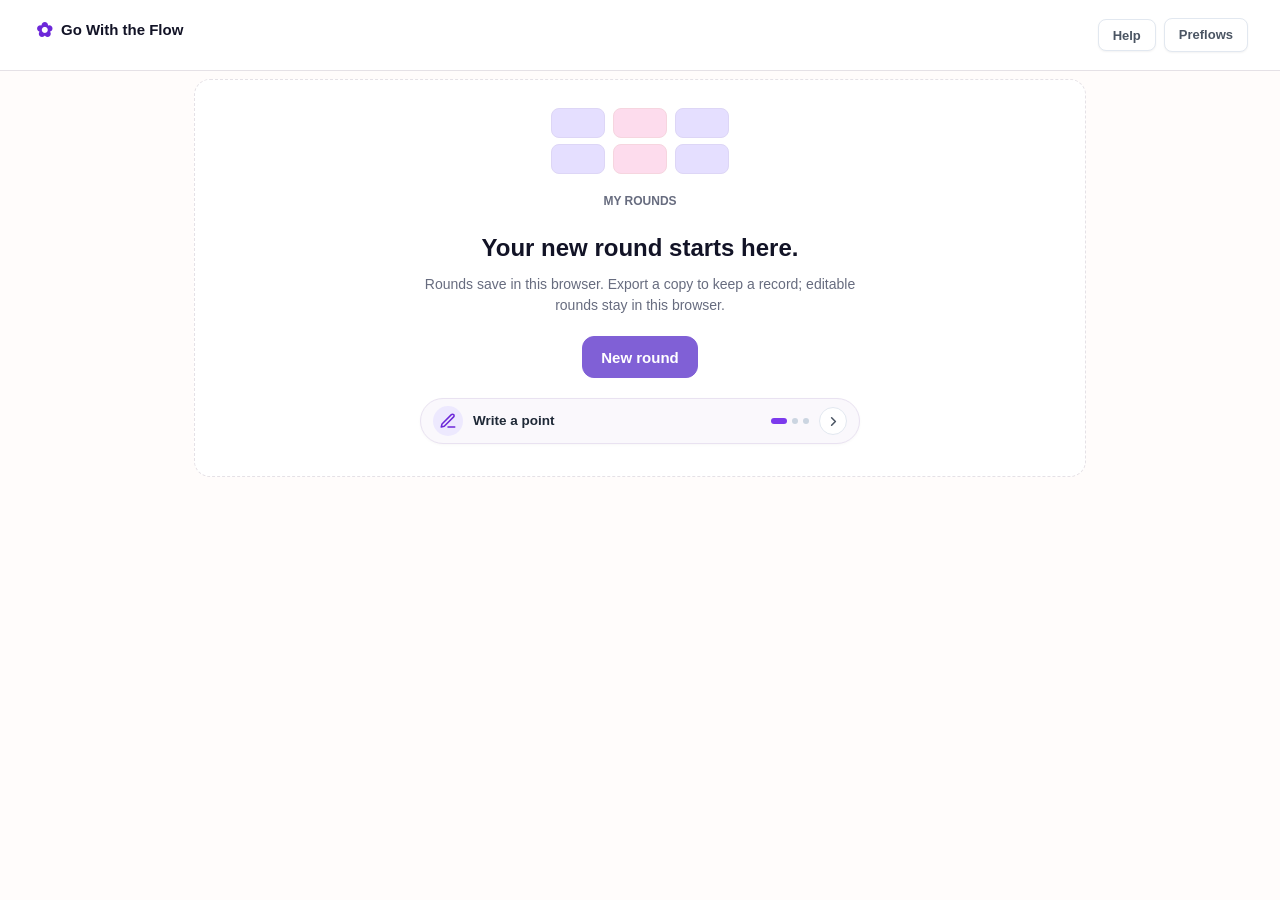
<file: index.html>
<!DOCTYPE html>
<html lang="en">

<head>
  <meta charset="UTF-8">
  <meta name="viewport" content="width=device-width, initial-scale=1.0">
  <meta name="mobile-web-app-capable" content="yes">
  <meta name="apple-mobile-web-app-capable" content="yes">
  <link rel="manifest" href="manifest.json">
  <link rel="icon" href="images/logo.svg" type="image/svg+xml">
  <link rel="apple-touch-icon" href="images/icon-192.png">
  <title>Go With the Flow</title>
  <link rel="stylesheet" href="css/page.css?v=32">
  <link rel="stylesheet" href="css/buttons.css?v=35">
  <link rel="stylesheet" href="css/home.css?v=37">
  <link rel="stylesheet" href="css/sidebar.css?v=31">
  <link rel="stylesheet" href="css/workspace.css?v=38">
  <link rel="stylesheet" href="css/evidence.css?v=32">
  <link rel="stylesheet" href="css/popups.css?v=39">
  <link rel="stylesheet" href="css/phone.css?v=72">
  <link rel="stylesheet" href="css/print.css?v=31">
</head>

<body class="page" data-page="home">
  <div id="app" class="home">
    <div class="top-bar">
      <a class="logo" href="index.html">
        <span class="logo-dot">✿</span>
        <span class="logo-text">Go With the Flow</span>
      </a>
      <div class="top-menu">
        <button type="button" class="btn plain" data-action="open-help">Help</button>
        <a class="btn plain" href="preflows.html">Preflows</a>
      </div>
    </div>

    <div class="page-body">

      <div class="empty-box" id="empty-home">
        <div class="sample-flow">
          <div class="sample-bar pro"><span></span><span></span></div>
          <div class="sample-bar con"><span></span><span></span></div>
          <div class="sample-bar pro"><span></span><span></span></div>
        </div>
        <p class="small-label">My rounds</p>
        <h1>Your new round starts here.</h1>
        <p class="gray-text">Rounds save in this browser. Export a copy to keep a record; editable rounds stay in this
          browser.</p>
        <button type="button" class="btn main big" data-action="new-round">New round</button>
        <div class="step-carousel" id="step-carousel">
          <div class="carousel-content" id="carousel-content">
            <div class="carousel-icon" id="carousel-icon">
              <svg viewBox="0 0 24 24" width="18" height="18" fill="none" stroke="currentColor" stroke-width="2" stroke-linecap="round" stroke-linejoin="round">
                <path d="M12 20h9"></path>
                <path d="M16.5 3.5a2.121 2.121 0 0 1 3 3L7 19l-4 1 1-4L16.5 3.5z"></path>
              </svg>
            </div>
            <span class="carousel-caption" id="carousel-caption">Write a point</span>
          </div>
          <div class="carousel-controls">
            <div class="carousel-dots" id="carousel-dots">
              <button type="button" class="dot active" data-index="0" aria-label="Step 1"></button>
              <button type="button" class="dot" data-index="1" aria-label="Step 2"></button>
              <button type="button" class="dot" data-index="2" aria-label="Step 3"></button>
            </div>
            <button type="button" class="carousel-arrow" id="carousel-next-btn" aria-label="Next step">
              <svg viewBox="0 0 24 24" width="15" height="15" fill="none" stroke="currentColor" stroke-width="2.5" stroke-linecap="round" stroke-linejoin="round">
                <polyline points="9 18 15 12 9 6"></polyline>
              </svg>
            </button>
          </div>
        </div>
      </div>

      <div id="round-browser" class="hide">
        <div class="list-top">
          <div>
            <h1>My rounds</h1>
            <p class="gray-text" id="round-count"></p>
          </div>
          <button type="button" class="btn main big" data-action="new-round">New round</button>
        </div>
        <input class="search-box" data-field="search-box" placeholder="Search title, topic, tournament, or opponent">
        <p class="gray-text hide" id="no-match">No rounds match that search.</p>
        <div class="card-list" id="card-list"></div>
      </div>
    </div>
  </div>


  <div id="new-round-box" class="popup-cover hide">
    <div class="popup">
      <h2>New round</h2>
      <div class="popup-body">
        <label class="form-line"><span>Topic</span><input id="new-topic"></label>
        <label class="form-line"><span>Tournament</span><input id="new-tournament"></label>
        <label class="form-line"><span>Round Number</span><input id="new-round-label"></label>
        <label class="form-line"><span>Opponent</span><input id="new-opponent"></label>
        <label class="form-line"><span>Your side</span>
          <select id="new-side">
            <option value="pro">Aff</option>
            <option value="con">Neg</option>
            <option value="observer">Observer</option>
          </select>
        </label>
        <label class="form-line"><span>First speaking side</span>
          <select id="new-first">
            <option value="pro">Aff</option>
            <option value="con">Neg</option>
          </select>
        </label>
        <label class="form-line"><span>Starting preflow</span>
          <select id="new-opening">
            <option value="">Blank</option>
          </select>
        </label>
        <p class="gray-text" id="new-round-error"></p>
      </div>
      <div class="popup-buttons">
        <button type="button" class="btn" data-action="close-dialog">Cancel</button>
        <button type="button" class="btn main" data-action="create-round">Create</button>
      </div>
    </div>
  </div>

  <div id="rename-box" class="popup-cover hide">
    <div class="popup">
      <h2>Edit round details</h2>
      <div class="popup-body">
        <label class="form-line"><span>Topic</span><input id="rename-title"></label>
        <label class="form-line"><span>Tournament</span><input id="rename-tournament"></label>
        <label class="form-line"><span>Round Number</span><input id="rename-round-label"></label>
        <label class="form-line"><span>Opponent</span><input id="rename-opponent"></label>
        <label class="form-line"><span>Your side</span>
          <select id="rename-side">
            <option value="pro">Aff</option>
            <option value="con">Neg</option>
            <option value="observer">Observer</option>
          </select>
        </label>
        <label class="form-line"><span>First speaking side</span>
          <select id="rename-first">
            <option value="pro">Aff</option>
            <option value="con">Neg</option>
          </select>
        </label>
        <label class="form-line"><span>Starting preflow</span>
          <select id="rename-opening">
            <option value="">Blank</option>
          </select>
        </label>
        <p class="gray-text" id="rename-round-error"></p>
      </div>
      <div class="popup-buttons">
        <button type="button" class="btn" data-action="close-dialog">Cancel</button>
        <button type="button" class="btn main" data-action="save-rename">Save</button>
      </div>
    </div>
  </div>

  <div id="help-box" class="popup-cover hide">
    <div class="popup help-popup">
      <div class="help-header-row">
        <div class="help-header-left">
          <div class="help-icon-circle">
            <svg class="help-svg-icon" viewBox="0 0 24 24" width="20" height="20" fill="none" stroke="currentColor" stroke-width="2" stroke-linecap="round" stroke-linejoin="round">
              <path d="M4 19.5A2.5 2.5 0 0 1 6.5 17H20"></path>
              <path d="M6.5 2H20v20H6.5A2.5 2.5 0 0 1 4 19.5v-15A2.5 2.5 0 0 1 6.5 2z"></path>
            </svg>
          </div>
          <div>
            <h2 class="help-title">How to use Go With the Flow</h2>
            <p class="help-subtitle">Debate flowing guide, speeches & keyboard shortcuts</p>
          </div>
        </div>
        <button type="button" class="close-btn help-close-btn" data-action="close-dialog" aria-label="Close">✕</button>
      </div>

      <div class="popup-body help-body">
        <!-- Section 1: Overview & Getting Started -->
        <div class="help-card">
          <div class="help-card-tag">
            <svg class="tag-svg" viewBox="0 0 24 24" width="14" height="14" fill="none" stroke="currentColor" stroke-width="2" stroke-linecap="round" stroke-linejoin="round"><path d="M4 15s1-1 4-1 5 2 8 2 4-1 4-1V3s-1 1-4 1-5-2-8-2-4 1-4 1z"></path><line x1="4" y1="22" x2="4" y2="15"></line></svg>
            Getting Started
          </div>
          <p class="help-card-text">
            <strong>Flowing</strong> is how debaters track arguments across speeches. It shows which points were answered and which were dropped.
          </p>
          <div class="help-bullets-list">
            <div class="help-bullet-item">
              <span class="bullet-dot"></span>
              <div><strong>Start a round:</strong> Click <span class="help-chip">New round</span>, type your debate topic or debater names, and begin flowing.</div>
            </div>
            <div class="help-bullet-item">
              <span class="bullet-dot"></span>
              <div><strong>100% Offline:</strong> Everything auto-saves in your browser instantly. No account, sign-in, or internet connection needed.</div>
            </div>
          </div>
        </div>

        <!-- Section 2: Speech Structure & Pipeline -->
        <div class="help-card">
          <div class="help-card-tag">
            <svg class="tag-svg" viewBox="0 0 24 24" width="14" height="14" fill="none" stroke="currentColor" stroke-width="2" stroke-linecap="round" stroke-linejoin="round"><path d="M21 15a2 2 0 0 1-2 2H7l-4 4V5a2 2 0 0 1 2-2h14a2 2 0 0 1 2 2z"></path></svg>
            Speeches & Flow Columns
          </div>
          <p class="help-card-text">Speeches advance horizontally from left to right in alternating constructive and rebuttal rounds:</p>
          
          <div class="help-speeches-track">
            <span class="speech-pill aff" title="1st Affirmative Constructive">1AC</span>
            <span class="speech-arrow">→</span>
            <span class="speech-pill neg" title="1st Negative Constructive">1NC</span>
            <span class="speech-arrow">→</span>
            <span class="speech-pill aff" title="2nd Affirmative Constructive">2AC</span>
            <span class="speech-arrow">→</span>
            <span class="speech-pill neg" title="2nd Negative Constructive / 1st Negative Rebuttal">2NC/1NR</span>
            <span class="speech-arrow">→</span>
            <span class="speech-pill aff" title="1st Affirmative Rebuttal">1AR</span>
            <span class="speech-arrow">→</span>
            <span class="speech-pill neg" title="2nd Negative Rebuttal">2NR</span>
            <span class="speech-arrow">→</span>
            <span class="speech-pill aff" title="2nd Affirmative Rebuttal">2AR</span>
          </div>

          <div class="help-legend-row">
            <span class="legend-badge aff">Affirmative (Purple)</span>
            <span class="legend-desc">Starts round in 1AC, defends contentions</span>
          </div>
          <div class="help-legend-row">
            <span class="legend-badge neg">Negative (Pink)</span>
            <span class="legend-desc">Counters in 1NC, runs off-case arguments</span>
          </div>
        </div>

        <!-- Section 3: Keyboard Shortcuts -->
        <div class="help-card">
          <div class="help-card-tag">
            <svg class="tag-svg" viewBox="0 0 24 24" width="14" height="14" fill="none" stroke="currentColor" stroke-width="2" stroke-linecap="round" stroke-linejoin="round"><rect x="2" y="4" width="20" height="16" rx="2" ry="2"></rect><line x1="6" y1="8" x2="6.01" y2="8"></line><line x1="10" y1="8" x2="10.01" y2="8"></line><line x1="14" y1="8" x2="14.01" y2="8"></line><line x1="18" y1="8" x2="18.01" y2="8"></line><line x1="8" y1="12" x2="8.01" y2="12"></line><line x1="12" y1="12" x2="12.01" y2="12"></line><line x1="16" y1="12" x2="16.01" y2="12"></line><line x1="7" y1="16" x2="17" y2="16"></line></svg>
            Speed Flowing & Keyboard Shortcuts
          </div>
          <p class="help-card-text">Flow fast during rapid speeches without touching the mouse:</p>
          <div class="help-shortcuts-grid">
            <div class="shortcut-item">
              <span class="shortcut-desc">New point underneath</span>
              <kbd class="help-kbd">Enter</kbd>
            </div>
            <div class="shortcut-item">
              <span class="shortcut-desc">Reply in next speech column</span>
              <span class="kbd-pair"><kbd class="help-kbd">→</kbd> <small>or</small> <kbd class="help-kbd">Shift+Enter</kbd></span>
            </div>
            <div class="shortcut-item">
              <span class="shortcut-desc">Move between argument cards</span>
              <span class="kbd-pair"><kbd class="help-kbd">↑</kbd> <kbd class="help-kbd">↓</kbd> <kbd class="help-kbd">←</kbd> <kbd class="help-kbd">→</kbd></span>
            </div>
            <div class="shortcut-item">
              <span class="shortcut-desc">Unfocus or close modal</span>
              <kbd class="help-kbd">Esc</kbd>
            </div>
          </div>
        </div>

        <!-- Section 4: Features & Tools -->
        <div class="help-card">
          <div class="help-card-tag">
            <svg class="tag-svg" viewBox="0 0 24 24" width="14" height="14" fill="none" stroke="currentColor" stroke-width="2" stroke-linecap="round" stroke-linejoin="round"><circle cx="12" cy="12" r="3"></circle><path d="M19.4 15a1.65 1.65 0 0 0 .33 1.82l.06.06a2 2 0 0 1 0 2.83 2 2 0 0 1-2.83 0l-.06-.06a1.65 1.65 0 0 0-1.82-.33 1.65 1.65 0 0 0-1 1.51V21a2 2 0 0 1-2 2 2 2 0 0 1-2-2v-.09A1.65 1.65 0 0 0 9 19.4a1.65 1.65 0 0 0-1.82.33l-.06.06a2 2 0 0 1-2.83 0 2 2 0 0 1 0-2.83l.06-.06a1.65 1.65 0 0 0 .33-1.82 1.65 1.65 0 0 0-1.51-1H3a2 2 0 0 1-2-2 2 2 0 0 1 2-2h.09A1.65 1.65 0 0 0 4.6 9a1.65 1.65 0 0 0-.33-1.82l-.06-.06a2 2 0 0 1 0-2.83 2 2 0 0 1 2.83 0l.06.06a1.65 1.65 0 0 0 1.82.33H9a1.65 1.65 0 0 0 1-1.51V3a2 2 0 0 1 2-2 2 2 0 0 1 2 2v.09a1.65 1.65 0 0 0 1 1.51 1.65 1.65 0 0 0 1.82-.33l.06-.06a2 2 0 0 1 2.83 0 2 2 0 0 1 0 2.83l-.06.06a1.65 1.65 0 0 0-.33 1.82V9a1.65 1.65 0 0 0 1.51 1H21a2 2 0 0 1 2 2 2 2 0 0 1-2 2h-.09a1.65 1.65 0 0 0-1.51 1z"></path></svg>
            Features & Useful Tools
          </div>
          <div class="help-tools-grid">
            <div class="tool-item">
              <strong>
                <svg class="inline-svg" viewBox="0 0 24 24" width="13" height="13" fill="none" stroke="currentColor" stroke-width="2" stroke-linecap="round" stroke-linejoin="round"><polygon points="12 2 2 7 12 12 22 7 12 2"></polygon><polyline points="2 17 12 22 22 17"></polyline><polyline points="2 12 12 17 22 12"></polyline></svg>
                Multiple Flow Sheets:
              </strong>
              <p>Click <span class="help-chip-sm">+ aff</span> or <span class="help-chip-sm">+ neg</span> in the left sidebar to add extra flow sheets for advantages or off-case positions.</p>
            </div>
            <div class="tool-item">
              <strong>
                <svg class="inline-svg" viewBox="0 0 24 24" width="13" height="13" fill="none" stroke="currentColor" stroke-width="2" stroke-linecap="round" stroke-linejoin="round"><circle cx="12" cy="12" r="10"></circle><polyline points="12 6 12 12 16 14"></polyline></svg>
                Floating Debate Timer:
              </strong>
              <p>Click <span class="help-chip-sm">Timer</span> in the top bar. Drag it anywhere across the screen—it stays visible and running while you flow.</p>
            </div>
            <div class="tool-item">
              <strong>
                <svg class="inline-svg" viewBox="0 0 24 24" width="13" height="13" fill="none" stroke="currentColor" stroke-width="2" stroke-linecap="round" stroke-linejoin="round"><path d="M19 21l-7-5-7 5V5a2 2 0 0 1 2-2h10a2 2 0 0 1 2 2z"></path></svg>
                Evidence Citations:
              </strong>
              <p>Click <span class="help-chip-sm">ev</span> on any card to attach evidence excerpts, author credentials, and citations directly to your argument.</p>
            </div>
            <div class="tool-item">
              <strong>
                <svg class="inline-svg" viewBox="0 0 24 24" width="13" height="13" fill="none" stroke="currentColor" stroke-width="2" stroke-linecap="round" stroke-linejoin="round"><path d="M21 15v4a2 2 0 0 1-2 2H5a2 2 0 0 1-2-2v-4"></path><polyline points="7 10 12 15 17 10"></polyline><line x1="12" y1="15" x2="12" y2="3"></line></svg>
                Backup & Export:
              </strong>
              <p>Click <span class="help-chip-sm">···</span> in the top right to download a JSON backup file or generate a clean printable PDF flow sheet.</p>
            </div>
          </div>
        </div>
      </div>

      <div class="popup-buttons help-footer">
        <span class="help-footer-hint">Tip: Click outside or press <strong>Esc</strong> to close</span>
        <button type="button" class="btn main" data-action="close-dialog">Got it</button>
      </div>
    </div>
  </div>

  <div id="share-box" class="popup-cover hide">
    <div class="popup share-popup">
      <div class="help-header-row">
        <div class="help-header-left">
          <div class="help-icon-circle">
            <svg class="help-svg-icon" viewBox="0 0 24 24" width="20" height="20" fill="none" stroke="currentColor" stroke-width="2" stroke-linecap="round" stroke-linejoin="round">
              <circle cx="18" cy="5" r="3"></circle>
              <circle cx="6" cy="12" r="3"></circle>
              <circle cx="18" cy="19" r="3"></circle>
              <line x1="8.59" y1="13.51" x2="15.42" y2="17.49"></line>
              <line x1="15.41" y1="6.51" x2="8.59" y2="10.49"></line>
            </svg>
          </div>
          <div>
            <h2 class="help-title">Share debate round</h2>
            <p class="help-subtitle" id="share-round-title">Anyone with this link can view and edit this round</p>
          </div>
        </div>
        <button type="button" class="close-btn help-close-btn" data-action="close-dialog" aria-label="Close">✕</button>
      </div>

      <div class="popup-body">
        <label class="form-line">
          <span>Shareable link</span>
          <div class="share-input-row">
            <input type="text" id="share-url-input" readonly spellcheck="false" class="share-url-field">
            <button type="button" class="btn main" id="copy-share-btn" data-action="copy-share-url">Copy</button>
          </div>
        </label>
        <p class="share-copy-status hide" id="share-copy-status">Link copied to clipboard!</p>
        <div class="share-actions-row">
          <button type="button" class="btn whatsapp-btn" data-action="open-whatsapp-share">
            <svg viewBox="0 0 24 24" width="16" height="16" fill="currentColor">
              <path d="M12.04 2c-5.46 0-9.91 4.45-9.91 9.91 0 1.75.46 3.45 1.32 4.95L2.05 22l5.25-1.38c1.45.79 3.08 1.21 4.74 1.21 5.46 0 9.91-4.45 9.91-9.91 0-2.65-1.03-5.14-2.9-7.01A9.82 9.82 0 0 0 12.04 2zm0 18.15c-1.48 0-2.93-.4-4.2-1.15l-.3-.18-3.12.82.83-3.04-.2-.31a8.15 8.15 0 0 1-1.25-4.38c0-4.5 3.66-8.16 8.16-8.16 2.18 0 4.23.85 5.77 2.39a8.1 8.1 0 0 1 2.39 5.77c0 4.5-3.66 8.16-8.16 8.16zm4.47-6.11c-.25-.12-1.47-.72-1.7-.8-.23-.08-.39-.12-.56.12-.17.25-.64.8-.79.97-.14.17-.29.2-.54.07-.25-.12-1.05-.39-2-1.23-.74-.66-1.24-1.47-1.39-1.72-.14-.25-.02-.38.11-.5.11-.11.25-.29.37-.43.12-.14.17-.25.25-.41.08-.17.04-.31-.02-.43-.06-.12-.56-1.34-.76-1.84-.2-.48-.4-.42-.56-.43h-.47c-.17 0-.43.06-.66.31-.22.25-.86.84-.86 2.05s.88 2.38 1 2.54c.12.17 1.73 2.64 4.19 3.7.59.25 1.05.41 1.41.52.59.19 1.13.16 1.56.1.47-.07 1.47-.6 1.68-1.18.21-.58.21-1.07.14-1.18-.06-.12-.23-.19-.48-.31z"/>
            </svg>
            Share via WhatsApp
          </button>
        </div>
      </div>
      <div class="popup-buttons">
        <button type="button" class="btn" data-action="close-dialog">Done</button>
      </div>
    </div>
  </div>

  <div id="confirm-box" class="popup-cover hide">
    <div class="popup">
      <h2 id="confirm-title"></h2>
      <div class="popup-body">
        <p id="confirm-text"></p>
      </div>
      <div class="popup-buttons">
        <button type="button" class="btn" data-action="close-dialog">Cancel</button>
        <button type="button" class="btn main" id="confirm-ok">Delete</button>
      </div>
    </div>
  </div>

  <div class="hide" id="sample-round">
    <div class="card">
      <div class="card-top">
        <h2 class="card-name clickable-title" data-action="open-round" title="Open round"></h2>
        <span class="side-tag"></span>
      </div>
      <p class="info-line card-line"></p>
      <p class="gray-text card-topic"></p>
      <p class="info-line card-time"></p>
      <div class="button-row">
        <button type="button" class="btn main" data-action="open-round">Open</button>
        <button type="button" class="btn plain" data-action="share-round" title="Share via link or WhatsApp">Share</button>
        <button type="button" class="btn plain" data-action="rename-round">Edit details</button>
        <button type="button" class="btn red" data-action="delete-round">Delete</button>
      </div>
    </div>
  </div>
  <div class="hide" id="opt-sample">
    <option></option>
  </div>

  <script src="js/common.js?v=84"></script>
  <script src="js/index.js?v=43"></script>
</body>

</html>
</file>
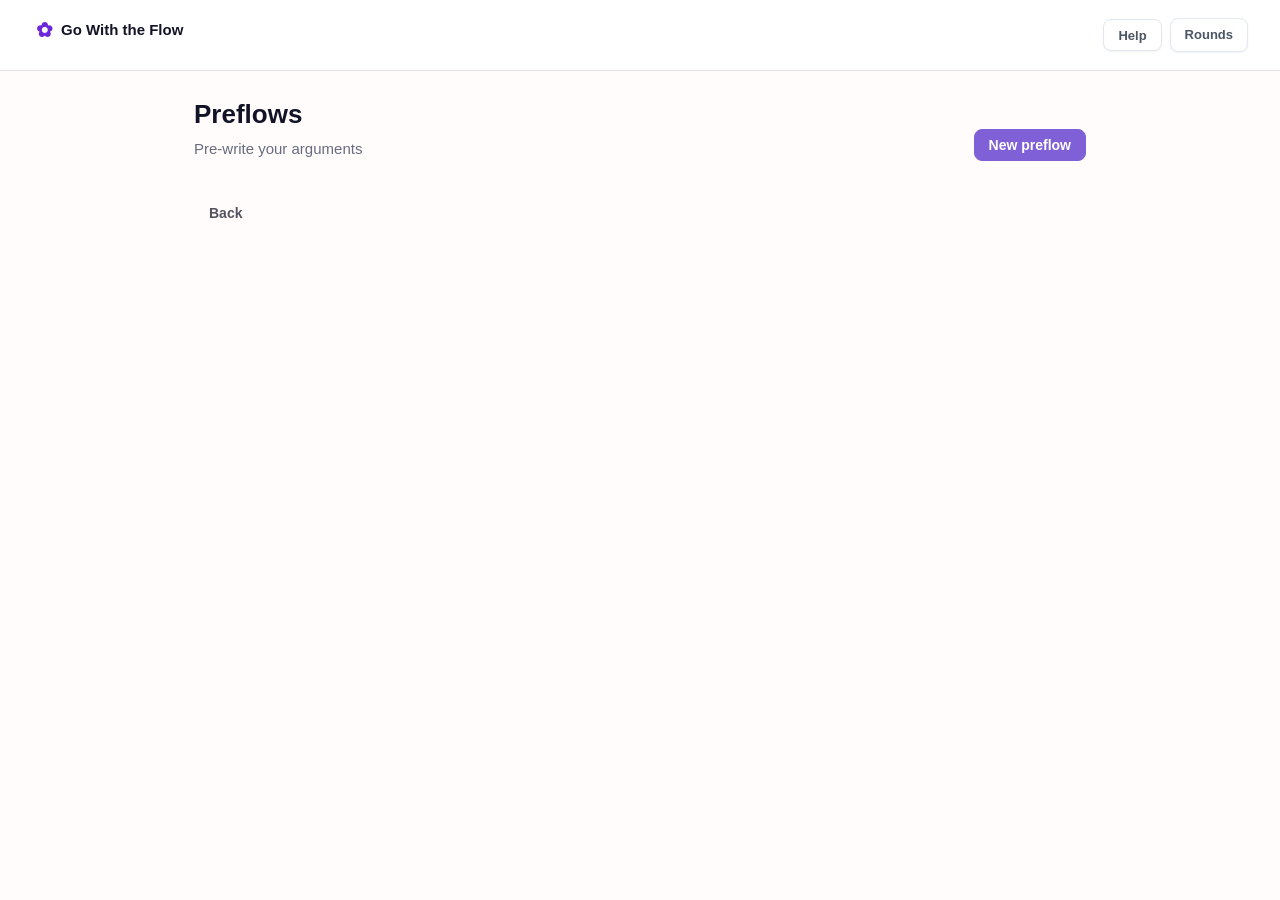
<file: preflows.html>
<!DOCTYPE html>
<html lang="en">
<head>
  <meta charset="UTF-8">
  <meta name="viewport" content="width=device-width, initial-scale=1.0">
  <meta name="theme-color" content="#1C3144">
  <meta name="mobile-web-app-capable" content="yes">
  <meta name="apple-mobile-web-app-capable" content="yes">
  <link rel="manifest" href="manifest.json">
  <link rel="icon" href="images/logo.svg" type="image/svg+xml">
  <link rel="apple-touch-icon" href="images/icon-192.png">
  <title>Preflows — Go With the Flow</title>
  <link rel="stylesheet" href="css/page.css?v=32">
  <link rel="stylesheet" href="css/buttons.css?v=35">
  <link rel="stylesheet" href="css/home.css?v=35">
  <link rel="stylesheet" href="css/sidebar.css?v=31">
  <link rel="stylesheet" href="css/workspace.css?v=38">
  <link rel="stylesheet" href="css/evidence.css?v=32">
  <link rel="stylesheet" href="css/popups.css?v=38">
  <link rel="stylesheet" href="css/phone.css?v=71">
  <link rel="stylesheet" href="css/print.css?v=31">
</head>
<body class="page" data-page="preflows">
  <a class="skip-link" href="#app">Skip to content</a>

  <div id="app" class="home">
    <div class="top-bar">
      <a class="logo" href="index.html">
        <span class="logo-dot">✿</span>
        <span class="logo-text">Go With the Flow</span>
      </a>
      <div class="top-menu">
        <button type="button" class="btn plain" data-action="open-help">Help</button>
        <a class="btn plain" href="index.html">Rounds</a>
      </div>
    </div>

    <div class="page-body">
      <div class="list-top">
        <div>
          <h1>Preflows</h1>
          <p class="gray-text">Pre-write your arguments</p>
        </div>
        <button type="button" class="btn main" data-action="new-opening">New preflow</button>
      </div>
      <div class="card-list" id="preflow-list"></div>
      <div class="button-row">
        <a class="btn plain" href="index.html">Back</a>
      </div>
    </div>
  </div>

  <div id="new-opening-box" class="popup-cover hide">
    <div class="popup">
      <h2>New preflow</h2>
      <div class="popup-body">
        <label class="form-line"><span>Topic</span><input id="preflow-topic"></label>
        <label class="form-line"><span>Side</span>
          <select id="preflow-side">
            <option value="pro">Aff</option>
            <option value="con">Neg</option>
          </select>
        </label>
      </div>
      <div class="popup-buttons">
        <button type="button" class="btn" data-action="close-dialog">Cancel</button>
        <button type="button" class="btn main" data-action="make-opening">Create</button>
      </div>
    </div>
  </div>

  <div id="edit-preflow-box" class="popup-cover hide">
    <div class="popup">
      <h2>Edit preflow details</h2>
      <div class="popup-body">
        <label class="form-line"><span>Topic</span><input id="edit-preflow-topic"></label>
        <label class="form-line"><span>Side</span>
          <select id="edit-preflow-side">
            <option value="pro">Aff</option>
            <option value="con">Neg</option>
          </select>
        </label>
      </div>
      <div class="popup-buttons">
        <button type="button" class="btn" data-action="close-dialog">Cancel</button>
        <button type="button" class="btn main" data-action="save-preflow-details">Save</button>
      </div>
    </div>
  </div>

  <div id="help-box" class="popup-cover hide">
    <div class="popup help-popup">
      <div class="help-header-row">
        <div class="help-header-left">
          <div class="help-icon-circle">
            <svg class="help-svg-icon" viewBox="0 0 24 24" width="20" height="20" fill="none" stroke="currentColor" stroke-width="2" stroke-linecap="round" stroke-linejoin="round">
              <path d="M4 19.5A2.5 2.5 0 0 1 6.5 17H20"></path>
              <path d="M6.5 2H20v20H6.5A2.5 2.5 0 0 1 4 19.5v-15A2.5 2.5 0 0 1 6.5 2z"></path>
            </svg>
          </div>
          <div>
            <h2 class="help-title">How to use Go With the Flow</h2>
            <p class="help-subtitle">Debate flowing guide, speeches & keyboard shortcuts</p>
          </div>
        </div>
        <button type="button" class="close-btn help-close-btn" data-action="close-dialog" aria-label="Close">✕</button>
      </div>

      <div class="popup-body help-body">
        <!-- Section 1: Overview & Getting Started -->
        <div class="help-card">
          <div class="help-card-tag">
            <svg class="tag-svg" viewBox="0 0 24 24" width="14" height="14" fill="none" stroke="currentColor" stroke-width="2" stroke-linecap="round" stroke-linejoin="round"><path d="M4 15s1-1 4-1 5 2 8 2 4-1 4-1V3s-1 1-4 1-5-2-8-2-4 1-4 1z"></path><line x1="4" y1="22" x2="4" y2="15"></line></svg>
            Getting Started
          </div>
          <p class="help-card-text">
            <strong>Flowing</strong> is how debaters track arguments across speeches. It shows which points were answered and which were dropped.
          </p>
          <div class="help-bullets-list">
            <div class="help-bullet-item">
              <span class="bullet-dot"></span>
              <div><strong>Start a round:</strong> Click <span class="help-chip">New round</span>, type your debate topic or debater names, and begin flowing.</div>
            </div>
            <div class="help-bullet-item">
              <span class="bullet-dot"></span>
              <div><strong>100% Offline:</strong> Everything auto-saves in your browser instantly. No account, sign-in, or internet connection needed.</div>
            </div>
          </div>
        </div>

        <!-- Section 2: Speech Structure & Pipeline -->
        <div class="help-card">
          <div class="help-card-tag">
            <svg class="tag-svg" viewBox="0 0 24 24" width="14" height="14" fill="none" stroke="currentColor" stroke-width="2" stroke-linecap="round" stroke-linejoin="round"><path d="M21 15a2 2 0 0 1-2 2H7l-4 4V5a2 2 0 0 1 2-2h14a2 2 0 0 1 2 2z"></path></svg>
            Speeches & Flow Columns
          </div>
          <p class="help-card-text">Speeches advance horizontally from left to right in alternating constructive and rebuttal rounds:</p>
          
          <div class="help-speeches-track">
            <span class="speech-pill aff" title="1st Affirmative Constructive">1AC</span>
            <span class="speech-arrow">→</span>
            <span class="speech-pill neg" title="1st Negative Constructive">1NC</span>
            <span class="speech-arrow">→</span>
            <span class="speech-pill aff" title="2nd Affirmative Constructive">2AC</span>
            <span class="speech-arrow">→</span>
            <span class="speech-pill neg" title="2nd Negative Constructive / 1st Negative Rebuttal">2NC/1NR</span>
            <span class="speech-arrow">→</span>
            <span class="speech-pill aff" title="1st Affirmative Rebuttal">1AR</span>
            <span class="speech-arrow">→</span>
            <span class="speech-pill neg" title="2nd Negative Rebuttal">2NR</span>
            <span class="speech-arrow">→</span>
            <span class="speech-pill aff" title="2nd Affirmative Rebuttal">2AR</span>
          </div>

          <div class="help-legend-row">
            <span class="legend-badge aff">Affirmative (Purple)</span>
            <span class="legend-desc">Starts round in 1AC, defends contentions</span>
          </div>
          <div class="help-legend-row">
            <span class="legend-badge neg">Negative (Pink)</span>
            <span class="legend-desc">Counters in 1NC, runs off-case arguments</span>
          </div>
        </div>

        <!-- Section 3: Keyboard Shortcuts -->
        <div class="help-card">
          <div class="help-card-tag">
            <svg class="tag-svg" viewBox="0 0 24 24" width="14" height="14" fill="none" stroke="currentColor" stroke-width="2" stroke-linecap="round" stroke-linejoin="round"><rect x="2" y="4" width="20" height="16" rx="2" ry="2"></rect><line x1="6" y1="8" x2="6.01" y2="8"></line><line x1="10" y1="8" x2="10.01" y2="8"></line><line x1="14" y1="8" x2="14.01" y2="8"></line><line x1="18" y1="8" x2="18.01" y2="8"></line><line x1="8" y1="12" x2="8.01" y2="12"></line><line x1="12" y1="12" x2="12.01" y2="12"></line><line x1="16" y1="12" x2="16.01" y2="12"></line><line x1="7" y1="16" x2="17" y2="16"></line></svg>
            Speed Flowing & Keyboard Shortcuts
          </div>
          <p class="help-card-text">Flow fast during rapid speeches without touching the mouse:</p>
          <div class="help-shortcuts-grid">
            <div class="shortcut-item">
              <span class="shortcut-desc">New point underneath</span>
              <kbd class="help-kbd">Enter</kbd>
            </div>
            <div class="shortcut-item">
              <span class="shortcut-desc">Reply in next speech column</span>
              <span class="kbd-pair"><kbd class="help-kbd">→</kbd> <small>or</small> <kbd class="help-kbd">Shift+Enter</kbd></span>
            </div>
            <div class="shortcut-item">
              <span class="shortcut-desc">Move between argument cards</span>
              <span class="kbd-pair"><kbd class="help-kbd">↑</kbd> <kbd class="help-kbd">↓</kbd> <kbd class="help-kbd">←</kbd> <kbd class="help-kbd">→</kbd></span>
            </div>
            <div class="shortcut-item">
              <span class="shortcut-desc">Unfocus or close modal</span>
              <kbd class="help-kbd">Esc</kbd>
            </div>
          </div>
        </div>

        <!-- Section 4: Features & Tools -->
        <div class="help-card">
          <div class="help-card-tag">
            <svg class="tag-svg" viewBox="0 0 24 24" width="14" height="14" fill="none" stroke="currentColor" stroke-width="2" stroke-linecap="round" stroke-linejoin="round"><circle cx="12" cy="12" r="3"></circle><path d="M19.4 15a1.65 1.65 0 0 0 .33 1.82l.06.06a2 2 0 0 1 0 2.83 2 2 0 0 1-2.83 0l-.06-.06a1.65 1.65 0 0 0-1.82-.33 1.65 1.65 0 0 0-1 1.51V21a2 2 0 0 1-2 2 2 2 0 0 1-2-2v-.09A1.65 1.65 0 0 0 9 19.4a1.65 1.65 0 0 0-1.82.33l-.06.06a2 2 0 0 1-2.83 0 2 2 0 0 1 0-2.83l.06-.06a1.65 1.65 0 0 0 .33-1.82 1.65 1.65 0 0 0-1.51-1H3a2 2 0 0 1-2-2 2 2 0 0 1 2-2h.09A1.65 1.65 0 0 0 4.6 9a1.65 1.65 0 0 0-.33-1.82l-.06-.06a2 2 0 0 1 0-2.83 2 2 0 0 1 2.83 0l.06.06a1.65 1.65 0 0 0 1.82.33H9a1.65 1.65 0 0 0 1-1.51V3a2 2 0 0 1 2-2 2 2 0 0 1 2 2v.09a1.65 1.65 0 0 0 1 1.51 1.65 1.65 0 0 0 1.82-.33l.06-.06a2 2 0 0 1 2.83 0 2 2 0 0 1 0 2.83l-.06.06a1.65 1.65 0 0 0-.33 1.82V9a1.65 1.65 0 0 0 1.51 1H21a2 2 0 0 1 2 2 2 2 0 0 1-2 2h-.09a1.65 1.65 0 0 0-1.51 1z"></path></svg>
            Features & Useful Tools
          </div>
          <div class="help-tools-grid">
            <div class="tool-item">
              <strong>
                <svg class="inline-svg" viewBox="0 0 24 24" width="13" height="13" fill="none" stroke="currentColor" stroke-width="2" stroke-linecap="round" stroke-linejoin="round"><polygon points="12 2 2 7 12 12 22 7 12 2"></polygon><polyline points="2 17 12 22 22 17"></polyline><polyline points="2 12 12 17 22 12"></polyline></svg>
                Multiple Flow Sheets:
              </strong>
              <p>Click <span class="help-chip-sm">+ aff</span> or <span class="help-chip-sm">+ neg</span> in the left sidebar to add extra flow sheets for advantages or off-case positions.</p>
            </div>
            <div class="tool-item">
              <strong>
                <svg class="inline-svg" viewBox="0 0 24 24" width="13" height="13" fill="none" stroke="currentColor" stroke-width="2" stroke-linecap="round" stroke-linejoin="round"><circle cx="12" cy="12" r="10"></circle><polyline points="12 6 12 12 16 14"></polyline></svg>
                Floating Debate Timer:
              </strong>
              <p>Click <span class="help-chip-sm">Timer</span> in the top bar. Drag it anywhere across the screen—it stays visible and running while you flow.</p>
            </div>
            <div class="tool-item">
              <strong>
                <svg class="inline-svg" viewBox="0 0 24 24" width="13" height="13" fill="none" stroke="currentColor" stroke-width="2" stroke-linecap="round" stroke-linejoin="round"><path d="M19 21l-7-5-7 5V5a2 2 0 0 1 2-2h10a2 2 0 0 1 2 2z"></path></svg>
                Evidence Citations:
              </strong>
              <p>Click <span class="help-chip-sm">ev</span> on any card to attach evidence excerpts, author credentials, and citations directly to your argument.</p>
            </div>
            <div class="tool-item">
              <strong>
                <svg class="inline-svg" viewBox="0 0 24 24" width="13" height="13" fill="none" stroke="currentColor" stroke-width="2" stroke-linecap="round" stroke-linejoin="round"><path d="M21 15v4a2 2 0 0 1-2 2H5a2 2 0 0 1-2-2v-4"></path><polyline points="7 10 12 15 17 10"></polyline><line x1="12" y1="15" x2="12" y2="3"></line></svg>
                Backup & Export:
              </strong>
              <p>Click <span class="help-chip-sm">···</span> in the top right to download a JSON backup file or generate a clean printable PDF flow sheet.</p>
            </div>
          </div>
        </div>
      </div>

      <div class="popup-buttons help-footer">
        <span class="help-footer-hint">Tip: Click outside or press <strong>Esc</strong> to close</span>
        <button type="button" class="btn main" data-action="close-dialog">Got it</button>
      </div>
    </div>
  </div>

  <div id="confirm-box" class="popup-cover hide">
    <div class="popup">
      <h2 id="confirm-title"></h2>
      <div class="popup-body"><p id="confirm-text"></p></div>
      <div class="popup-buttons">
        <button type="button" class="btn" data-action="close-dialog">Cancel</button>
        <button type="button" class="btn main" id="confirm-ok">Delete</button>
      </div>
    </div>
  </div>

  <div class="hide" id="sample-pf">
    <div class="card">
      <h2 class="card-name" data-action="open-opening" style="cursor: pointer;"></h2>
      <p class="card-extra"></p>
      <div class="button-row">
        <button type="button" class="btn main" data-action="edit-preflow">Edit details</button>
        <button type="button" class="btn red" data-action="delete-opening">Delete</button>
      </div>
    </div>
  </div>

  <script src="js/common.js?v=84"></script>
  <script src="js/preflows.js?v=40"></script>
</body>
</html>
</file>
<file: css/page.css>
.hide {
  display: none !important;
}

.page {
  margin: 0;
  background-color: #fffcfb;
  color: #121326;
  font-family: Arial, Helvetica, sans-serif;
  font-size: 15px;
  line-height: 1.5;
  overflow-wrap: break-word;
}

#app {
  min-height: 100vh;
}

.skip-link {
  position: absolute;
  left: 12px;
  top: -40px;
  background-color: #ffffff;
  color: #121326;
  font-family: Arial, Helvetica, sans-serif;
  font-size: 14px;
  padding: 8px 12px;
  border: 1px solid #e5e1e6;
  border-radius: 8px;
  z-index: 20;
}

.skip-link:focus {
  top: 12px;
}

.gray-text {
  margin: 4px 0 0;
  color: #676c7f;
  font-size: 14px;
}

.small-label {
  margin: 0 0 8px;
  font-size: 12px;
  font-weight: 700;
  color: #6540be;
  text-transform: uppercase;
}

.warning-box {
  margin: 0 0 16px;
  padding: 10px 12px;
  border: 1px solid #fed7aa;
  border-radius: 12px;
  background-color: #fff7ed;
  color: #9a3412;
  font-size: 14px;
}

.info-line {
  margin: 6px 0 0;
  color: #676c7f;
  font-size: 13px;
}

.install-wrap {
  display: flex;
  align-items: center;
  gap: 8px;
}

.install-note {
  margin: 0;
  max-width: 220px;
  color: #53545f;
  font-size: 12px;
  line-height: 1.3;
}

@media (max-width: 899px) {
  .top-menu .install-note {
    position: absolute;
    left: 12px;
    right: 12px;
    bottom: calc(100% + 8px);
    max-width: none;
    padding: 8px 10px;
    border: 1px solid #e5e1e6;
    border-radius: 10px;
    background-color: #ffffff;
  }
}
</file>
<file: css/buttons.css>
.btn {
  display: inline-flex;
  align-items: center;
  justify-content: center;
  gap: 6px;
  box-sizing: border-box;
  margin: 0;
  padding: 7px 14px;
  border: 1px solid #e5e1e6;
  border-radius: 8px;
  background-color: #ffffff;
  color: #121326;
  font-family: Arial, Helvetica, sans-serif;
  font-size: 14px;
  font-weight: 600;
  text-align: center;
  cursor: pointer;
  text-decoration: none;
}

.btn:hover {
  background-color: #f7f5fb;
  border-color: #dcd9e9;
}

.btn:focus {
  outline: 2px solid #8060d6;
  outline-offset: 2px;
}

.btn:disabled {
  opacity: 0.45;
  cursor: not-allowed;
}

.btn.main {
  background-color: #8060d6;
  color: #ffffff;
  border: 1px solid #8060d6;
}

.btn.main:hover {
  background-color: #7154c4;
  border-color: #7154c4;
}

.btn.plain {
  background-color: transparent;
  border-color: transparent;
  color: #53545f;
  text-decoration: none;
}

.btn.plain:hover {
  background-color: #f2f0f4;
}

.btn.red {
  background-color: #fff5f5;
  color: #dc2626;
  border: 1px solid #fecaca;
}

.btn.red:hover {
  background-color: #fee2e2;
  border-color: #f87171;
}

.big {
  min-height: 42px;
  padding: 10px 18px;
  border-radius: 12px;
  font-size: 15px;
}

.icon {
  display: inline-block;
  width: 16px;
  height: 16px;
}

.icon svg {
  width: 16px;
  height: 16px;
}

.btn-text {
  vertical-align: middle;
}

.button-row {
  display: flex;
  flex-wrap: wrap;
  align-items: center;
  gap: 8px;
  margin-top: 14px;
}

.side-tag {
  display: inline-block;
  padding: 3px 10px;
  border-radius: 999px;
  font-size: 12px;
  font-weight: 700;
}

.pro-tag {
  background-color: #e5dfff;
  color: #121326;
}

.con-tag {
  background-color: #fddced;
  color: #121326;
}

.obs-tag {
  background-color: #eceaf1;
  color: #454251;
}
</file>
<file: css/home.css>
.home {
  min-height: 100vh;
  display: flex;
  flex-direction: column;
  background-color: #fffcfb;
}

.top-bar {
  display: flex;
  align-items: center;
  justify-content: space-between;
  gap: 16px;
  padding: 14px 32px;
  background-color: #ffffff;
  border-bottom: 1px solid #e5e1e6;
  position: sticky;
  top: 0;
  z-index: 5;
}

.top-menu {
  display: flex;
  flex-wrap: wrap;
  align-items: center;
  gap: 8px;
}

.top-menu .btn {
  display: inline-flex;
  align-items: center;
  justify-content: center;
  padding: 6px 14px;
  min-height: 32px;
  border: 1px solid #e2e8f0;
  border-radius: 8px;
  background-color: #ffffff;
  color: #4b5563;
  font-size: 13px;
  font-weight: 600;
  text-decoration: none !important;
  box-shadow: 0 1px 2px rgba(0, 0, 0, 0.05);
  transition: all 0.15s ease;
  cursor: pointer;
}

.top-menu .btn:hover {
  background-color: #f8fafc;
  border-color: #cbd5e1;
  color: #121326;
  text-decoration: none !important;
  box-shadow: 0 2px 4px rgba(0, 0, 0, 0.08);
}

.top-menu .btn:active {
  background-color: #f1f5f9;
  transform: translateY(1px);
}

.page-body {
  box-sizing: border-box;
  width: 100%;
  max-width: 940px;
  margin: 0 auto;
  padding: 8px 24px 64px;
  flex: 1;
}

.simple-page {
  box-sizing: border-box;
  max-width: 980px;
  margin: 0 auto;
  padding: 32px 24px 56px;
}

.list-top {
  display: flex;
  justify-content: space-between;
  align-items: flex-end;
  gap: 16px;
  margin-top: 16px;
  margin-bottom: 20px;
}

.page-body h1,
.list-top h1 {
  margin: 0;
  color: #121326;
  font-family: Arial, Helvetica, sans-serif;
  font-size: 26px;
  font-weight: 700;
}

.list-top p {
  margin: 4px 0 0;
  color: #676c7f;
  font-size: 15px;
}

.search-box {
  box-sizing: border-box;
  width: 100%;
  max-width: 440px;
  min-height: 42px;
  margin: 0 0 20px;
  padding: 9px 14px;
  border: 1px solid #e5e1e6;
  border-radius: 12px;
  background-color: #ffffff;
  color: #121326;
  font-family: Arial, Helvetica, sans-serif;
  font-size: 15px;
}

.search-box:focus {
  border-color: #8060d6;
  outline: 2px solid #8060d6;
}

.card-list,
.card-list {
  display: flex;
  flex-direction: column;
  gap: 14px;
}

.card,
.card,
.card {
  box-sizing: border-box;
  background-color: #ffffff;
  border: 1px solid #e5e1e6;
  border-radius: 16px;
  padding: 18px 20px;
}

.card:hover {
  border-color: #dcd9e9;
}

.card-top {
  display: flex;
  justify-content: space-between;
  align-items: flex-start;
  gap: 12px;
}

.card-top h2 {
  margin: 0;
  color: #121326;
  font-size: 18px;
  font-weight: 700;
}

.card-name.clickable-title {
  cursor: pointer;
  transition: color 0.15s ease;
}

.card-name.clickable-title:hover {
  color: #7c3aed;
  text-decoration: underline;
}

.sample-flow {
  display: flex;
  justify-content: center;
  gap: 8px;
  margin: 0 auto 12px;
}

.sample-bar {
  width: 54px;
}

.sample-bar span {
  display: block;
  height: 28px;
  margin-bottom: 6px;
  border: 1px solid #e5e1e6;
  border-radius: 8px;
  background-color: #ffffff;
}

.sample-bar.pro span {
  background-color: #e5dfff;
  border-color: #ddd6f6;
}

.sample-bar.con span {
  background-color: #fddced;
  border-color: #f6d5df;
}

.empty-box {
  text-align: center;
  padding: 28px 24px 32px;
  margin-top: 0;
  background-color: #ffffff;
  border: 1px dashed #e5e1e6;
  border-radius: 16px;
}

.empty-box h1 {
  margin: 0 0 8px;
  color: #121326;
  font-size: 24px;
}

.empty-box p {
  max-width: 460px;
  margin: 0 auto 20px;
  color: #676c7f;
}


/* Illustrated Step Carousel */
.step-carousel {
  box-sizing: border-box;
  display: flex;
  align-items: center;
  justify-content: space-between;
  max-width: 440px;
  width: 100%;
  margin: 20px auto 0;
  padding: 6px 12px;
  background-color: #faf8fc;
  border: 1px solid #e9e2f1;
  border-radius: 999px;
  box-shadow: 0 1px 3px rgba(0, 0, 0, 0.03);
}

.carousel-content {
  box-sizing: border-box;
  display: flex;
  align-items: center;
  gap: 10px;
  min-height: 32px;
  min-width: 0;
  flex: 1 1 auto;
}

.carousel-icon {
  display: flex;
  align-items: center;
  justify-content: center;
  width: 30px;
  height: 30px;
  border-radius: 50%;
  background-color: #ede9fe;
  color: #6d28d9;
  flex-shrink: 0;
}

.carousel-caption {
  font-size: 13.5px;
  font-weight: 600;
  color: #1f2937;
  white-space: nowrap;
  overflow: hidden;
  text-overflow: ellipsis;
}

.carousel-controls {
  box-sizing: border-box;
  display: flex;
  align-items: center;
  gap: 10px;
  flex-shrink: 0;
}

.carousel-dots {
  display: flex;
  align-items: center;
  gap: 5px;
}

.carousel-dots .dot {
  width: 6px;
  height: 6px;
  border-radius: 50%;
  background-color: #cbd5e1;
  border: none;
  padding: 0;
  cursor: pointer;
  transition: all 0.2s ease;
}

.carousel-dots .dot.active {
  width: 16px;
  border-radius: 4px;
  background-color: #7c3aed;
}

.carousel-arrow {
  display: flex;
  align-items: center;
  justify-content: center;
  width: 28px;
  height: 28px;
  border-radius: 50%;
  border: 1px solid #e2e8f0;
  background-color: #ffffff;
  color: #4b5563;
  cursor: pointer;
  transition: all 0.15s ease;
  padding: 0;
}

.carousel-arrow:hover {
  background-color: #f3e8ff;
  border-color: #ddd6fe;
  color: #6d28d9;
  transform: translateX(1px);
}
</file>
<file: css/sidebar.css>
.sidebar {
  box-sizing: border-box;
  width: 170px;
  flex-shrink: 0;
  padding: 18px 10px 8px;
  background-color: #f7eef6;
  border-right: 1px solid #e5dce8;
  overflow-y: auto;
  display: flex;
  flex-direction: column;
}

.logo {
  display: flex;
  align-items: center;
  gap: 8px;
  margin-top: 2px;
  margin-bottom: 8px;
  padding: 4px 4px 8px;
  color: #121326;
  white-space: nowrap;
  font-size: 15px;
  font-weight: 700;
  text-decoration: none;
  line-height: 1.3;
}

.logo .logo-dot {
  display: flex;
  align-items: center;
  justify-content: center;
  color: #6d28d9;
  font-size: 20px;
  line-height: 1;
  flex-shrink: 0;
}

.logo-flower {
  display: block;
}

.back-btn {
  display: flex;
  align-items: center;
  gap: 8px;
  width: 100%;
  margin-bottom: 8px;
  padding: 6px 8px;
  border: 1px solid transparent;
  white-space: nowrap;
  border-radius: 10px;
  background-color: transparent;
  color: #121326;
  font-family: Arial, Helvetica, sans-serif;
  font-size: 14px;
  text-align: left;
  cursor: pointer;
}

.back-btn:hover {
  background-color: #ffffff;
}

#case-links {
  display: flex;
  gap: 6px;
  align-items: center;
  justify-content: flex-start;
  margin: 6px 0 2px;
}

.menu-link {
  box-sizing: border-box;
  display: inline-flex;
  align-items: center;
  justify-content: center;
  gap: 3px;
  flex: 0 0 auto;
  width: auto;
  min-height: 30px;
  margin: 0;
  padding: 4px 10px;
  border: 1px solid transparent;
  border-radius: 8px;
  background-color: transparent;
  color: #121326;
  font-family: inherit;
  font-size: 14px;
  font-weight: 700;
  cursor: pointer;
  transition: all 0.15s;
}

.menu-link .flow-plus {
  font-size: 18px;
  font-weight: 400;
  line-height: 1;
}

.menu-link.pro-link .flow-plus {
  color: #8e79ef;
}

.menu-link.con-link .flow-plus {
  color: #f472b6;
}

.menu-link:hover {
  background-color: rgba(255, 255, 255, 0.8);
}

.menu-link#link-pro.active {
  background-color: #e5dfff;
  color: #4c1d95;
  border-color: #d4ccfc;
}

.menu-link#link-con.active {
  background-color: #fddced;
  color: #831843;
  border-color: #f8cce2;
}

.link-list {
  display: flex;
  flex-direction: column;
  gap: 2px;
  margin-top: 14px;
  padding-top: 14px;
  border-top: 1px solid #dfd8e4;
}

.jump-link {
  box-sizing: border-box;
  display: flex;
  align-items: center;
  gap: 8px;
  width: 100%;
  min-height: 34px;
  padding: 6px 10px;
  border: 0;
  border-radius: 8px;
  background-color: transparent;
  color: #53545f;
  font-family: Arial, Helvetica, sans-serif;
  font-size: 14px;
  text-align: left;
  cursor: pointer;
}

.jump-link:hover {
  background-color: #f2eefa;
  color: #121326;
}

.color-dot {
  display: inline-block;
  width: 8px;
  height: 8px;
  flex-shrink: 0;
  border-radius: 50%;
  background-color: #8060d6;
}

.link-name {
  display: inline-block;
  max-width: 110px;
  overflow: hidden;
  white-space: nowrap;
  vertical-align: middle;
}

.add-link {
  box-sizing: border-box;
  display: block;
  width: 100%;
  margin-top: 2px;
  padding: 8px 10px;
  border: 0;
  border-radius: 8px;
  background-color: transparent;
  color: #494673;
  font-family: Arial, Helvetica, sans-serif;
  font-size: 14px;
  font-weight: 700;
  text-align: left;
  text-decoration: none;
  cursor: pointer;
}

.add-link:hover {
  background-color: #f4f0ff;
}

.sidebar .push-down {
  flex: 1;
  min-height: 24px;
}

.bottom-link {
  color: #343955;
  font-size: 14px;
  min-height: 32px;
  padding: 6px 10px;
}

.bottom-link:hover {
  color: #121326;
}

.side-picture {
  margin-top: 8px;
  line-height: 0;
}

.side-picture svg {
  display: block;
  width: 150px;
  height: auto;
}

.open-menu-btn {
  display: none;
}

.dark-cover {
  display: none;
}


.flow-version-list {
  display: flex;
  flex-direction: column;
  gap: 5px;
  margin: 6px 0;
  width: 100%;
}

.flow-version-tab {
  box-sizing: border-box;
  display: flex;
  align-items: center;
  justify-content: space-between;
  width: 100%;
  min-height: 32px;
  padding: 6px 10px;
  border: 1px solid #e5dce8;
  border-radius: 8px;
  background-color: #fdf8fc;
  color: #4b5563;
  font-family: inherit;
  font-size: 13px;
  font-weight: 600;
  cursor: pointer;
  transition: all 0.15s;
  text-align: left;
}

.flow-version-tab:hover {
  background-color: #ffffff;
  border-color: #dcd0e3;
  color: #121326;
}

.flow-version-tab.active {
  background-color: #ffffff;
  font-weight: 700;
  box-shadow: 0 1px 3px rgba(0, 0, 0, 0.08);
}

.flow-version-tab.active.pro {
  border-color: #8e79ef;
  border-left: 4px solid #8e79ef;
  color: #4c1d95;
}

.flow-version-tab.active.con {
  border-color: #f472b6;
  border-left: 4px solid #f472b6;
  color: #831843;
}

.flow-tab-title {
  flex: 1;
  overflow: hidden;
  text-overflow: ellipsis;
  white-space: nowrap;
}

.flow-tab-del {
  display: none;
  background: none;
  border: none;
  color: #9ca3af;
  font-size: 14px;
  line-height: 1;
  cursor: pointer;
  padding: 0 2px;
  margin-left: 4px;
}

.flow-version-tab:hover .flow-tab-del {
  display: inline-block;
}

.flow-tab-del:hover {
  color: #ef4444;
}

.flow-name-input {
  height: 28px;
  padding: 2px 10px;
  font-size: 13px;
  font-weight: 600;
  color: #121326;
  background-color: #f8f6fb;
  border: 1px solid #e2d9ec;
  border-radius: 6px;
  outline: none;
  width: 140px;
  margin-right: 8px;
  transition: all 0.15s;
}

.flow-name-input:focus {
  background-color: #ffffff;
  border-color: #8e79ef;
  box-shadow: 0 0 0 2px rgba(142, 121, 239, 0.2);
}
</file>
<file: css/workspace.css>
.workspace {
  display: flex;
  height: 100vh;
  overflow: hidden;
  background-color: #fffcfb;
}

.work-box {
  display: flex;
  flex-direction: column;
  flex: 1;
  min-width: 0;
  min-height: 0;
  background-color: #fffcfb;
}

.title-bar {
  display: flex;
  align-items: center;
  justify-content: space-between;
  gap: 16px;
  flex-shrink: 0;
  padding: 14px 22px 6px;
  background-color: #fffcfb;
}

.title-box {
  display: flex;
  flex-direction: column;
  flex: 1;
  min-width: 0;
}

.title-line {
  display: flex;
  align-items: center;
  gap: 8px;
  min-width: 0;
}

.title-input {
  box-sizing: border-box;
  width: 100%;
  margin: 0;
  padding: 0;
  border: 0;
  background-color: transparent;
  color: #121326;
  font-family: Arial, Helvetica, sans-serif;
  font-size: 22px;
  font-weight: 700;
}

.title-input:focus {
  outline: none;
  border-bottom: 2px solid #8060d6;
}

.edit-mark {
  color: #676c7f;
  font-size: 15px;
  cursor: pointer;
}

.edit-mark:hover {
  color: #8060d6;
}

.title-note {
  margin: 0;
  color: #676c7f;
  font-size: 13px;
  white-space: nowrap;
  overflow: hidden;
}

.title-side {
  display: flex;
  align-items: center;
  gap: 12px;
  flex-shrink: 0;
}

.save-line {
  color: #676c7f;
  font-size: 13px;
  white-space: nowrap;
}

.save-dot {
  display: inline-block;
  width: 7px;
  height: 7px;
  margin-right: 6px;
  border-radius: 50%;
  background-color: #10b981;
}

.timer-btn {
  padding: 5px 12px;
  border: 1px solid #e5e1e6;
  border-radius: 999px;
  background-color: #ffffff;
  color: #121326;
  font-family: Arial, Helvetica, sans-serif;
  font-size: 14px;
  font-weight: 700;
  white-space: nowrap;
  cursor: pointer;
}

.timer-btn:hover {
  border-color: #dcd9e9;
}

.dots-btn {
  width: 36px;
  height: 34px;
  padding: 0;
  border-radius: 12px;
  color: #53545f;
  font-size: 18px;
}

.tool-bar {
  display: flex;
  flex-wrap: wrap;
  align-items: center;
  gap: 8px;
  flex-shrink: 0;
  padding: 8px 22px 12px;
  background-color: #fffcfb;
  border-bottom: 1px solid #e5e1e6;
}

.add-btn {
  border-radius: 8px;
  padding: 7px 14px;
  font-size: 14px;
  font-weight: 700;
}

.tool-btn {
  background-color: #ffffff;
  border: 1px solid #e5e1e6;
  border-radius: 8px;
  padding: 7px 12px;
  color: #53545f;
  font-size: 14px;
}

.bold-btn {
  font-weight: 700;
}

.mark-btn {
  background-color: #fff3a0;
  border: 1px solid #e6d36a;
}

.tool-btn:hover {
  border-color: #dcd9e9;
  color: #121326;
}

.tool-select {
  box-sizing: border-box;
  padding: 7px 10px;
  border: 1px solid #e5e1e6;
  border-radius: 8px;
  background-color: #ffffff;
  color: #53545f;
  font-family: Arial, Helvetica, sans-serif;
  font-size: 14px;
  cursor: pointer;
}

.tool-select:hover,
.tool-select:focus {
  border-color: #8060d6;
  outline: none;
}

.arrow-btn {
  min-width: 32px;
  padding: 7px 10px;
  font-weight: 700;
  text-align: center;
}

.tool-right,
.size-select:last-child {
  margin-left: auto;
}

.column-bar {
  display: flex;
  align-items: center;
  gap: 8px;
  padding: 6px 22px 0;
  color: #676c7f;
  font-size: 13px;
}

.column-bar button {
  padding: 4px 8px;
  font-size: 13px;
  background-color: transparent;
}

.tip {
  margin: 0;
  padding: 6px 22px 8px;
  background-color: #fffcfb;
  color: #b0a9c2;
  font-size: 12px;
}

.editor-line {
  display: flex;
  flex: 1;
  min-width: 0;
  min-height: 0;
  overflow: hidden;
  background-color: #fffcfb;
}

.scroll-box {
  flex: 1;
  min-width: 0;
  overflow: auto;
  padding: 0;
  display: flex;
  flex-direction: column;
}

.flow-paper {
  display: flex;
  flex-direction: column;
  gap: 0;
  width: max-content;
  min-width: 100%;
  min-height: 100%;
  flex: 1;
}

.speech-top {
  display: flex;
  position: sticky;
  top: 0;
  z-index: 8;
  gap: 0;
  width: max-content;
  min-width: 100%;
  padding: 0;
  background-color: #fffcfb;
  border-bottom: 2px solid #e2e8f0;
}

.speech-title {
  box-sizing: border-box;
  flex-shrink: 0;
  margin: 0;
  padding: 10px 8px;
  text-align: center;
  border-radius: 0;
  border-right: 1px solid rgba(0, 0, 0, 0.08);
  display: flex;
  align-items: center;
  justify-content: center;
  min-height: 38px;
}

.speech-name {
  color: #121326;
  font-size: 14px;
  font-weight: 700;
  letter-spacing: 0.5px;
  text-align: center;
}

.speech-title.pro {
  background-color: #e5dfff;
  color: #121326;
  border-bottom: 3px solid #8e79ef;
  border-right: 1px solid #d4ccfc;
}

.speech-title.con {
  background-color: #fddced;
  color: #121326;
  border-bottom: 3px solid #f472b6;
  border-right: 1px solid #f8cce2;
}

.group {
  width: max-content;
  min-width: 100%;
  margin-bottom: 14px;
  padding-bottom: 8px;
  border-radius: 12px;
  background-color: #f7f8fa;
}

.group-top {
  box-sizing: border-box;
  display: flex;
  align-items: center;
  gap: 8px;
  width: 100%;
  padding: 8px 12px;
  border-left: 4px solid #8e79ef;
  border-radius: 10px;
  background-color: #efebff;
  color: #654ab9;
  position: sticky;
  top: var(--speech-head, 72px);
  left: 0;
  z-index: 7;
}

.group-arrow {
  padding: 4px 6px;
  border: 0;
  border-radius: 8px;
  background-color: transparent;
  color: #676c7f;
  font-size: 15px;
  cursor: pointer;
}

.group-arrow:hover {
  background-color: #ffffff;
  color: #121326;
}

.group-dot {
  display: inline-block;
  width: 10px;
  height: 10px;
  border-radius: 50%;
  background-color: #8e79ef;
}

.group-name {
  box-sizing: border-box;
  flex: 1;
  min-width: 180px;
  padding: 4px 6px;
  border: 0;
  background-color: transparent;
  color: #654ab9;
  font-family: Arial, Helvetica, sans-serif;
  font-size: 16px;
  font-weight: 700;
}

.group-name:focus {
  outline: none;
  border-radius: 8px;
  background-color: #ffffff;
  border: 1px solid #8060d6;
}

.group-dots {
  margin-left: auto;
  padding: 0 8px;
  color: #676c7f;
  font-weight: 700;
}

.group-buttons {
  display: none;
  margin-left: auto;
}

.group:hover .group-buttons {
  display: flex;
  align-items: center;
  gap: 2px;
}

.group:hover .group-dots {
  display: none;
}

.group-btn {
  padding: 4px 8px;
  border: 1px solid transparent;
  border-radius: 8px;
  background-color: transparent;
  color: #676c7f;
  font-size: 13px;
}

.group-btn:hover {
  background-color: #f2eefa;
  color: #121326;
  border-color: #e5e1e6;
}

.group-btn.red:hover {
  color: #dc2626;
  background-color: #fee2e2;
  border-color: #fca5a5;
}

.group-row {
  display: flex;
  align-items: stretch;
  gap: 20px;
  width: max-content;
  min-width: 100%;
  padding: 12px 0 32px;
}

.flow-grid {
  display: flex;
  align-items: stretch;
  gap: 0;
  width: max-content;
  min-width: 100%;
  flex: 1;
  min-height: calc(100vh - 120px);
  padding: 0;
}

.speech-column {
  box-sizing: border-box;
  position: relative;
  flex-shrink: 0;
  padding: 4px 0 160px;
  border-radius: 0;
  border: none;
  border-right: 1px solid #ebe5fa;
  background-color: #ffffff;
  display: flex;
  flex-direction: column;
  min-height: 100%;
}

.speech-column.pro {
  background-color: #f7f4ff;
  border-right: 1px solid #ebe5fa;
}

.speech-column.con {
  background-color: #fdf3f8;
  border-right: 1px solid #fbe5f0;
}

.column-area {
  position: relative;
  min-height: calc(100vh - 160px);
  flex: 1;
}

.point {
  box-sizing: border-box;
  position: absolute;
  left: 4px;
  width: calc(100% - 8px);
  min-height: 32px;
  padding: 5px 8px;
  border: 1px solid #e2e8f0;
  border-radius: 6px;
  background-color: #ffffff;
  box-shadow: 0 1px 2px rgba(0, 0, 0, 0.03);
  z-index: 1;
  display: flex;
  flex-direction: column;
  justify-content: center;
  transition: border-color 0.15s, box-shadow 0.15s;
}

.point:hover {
  border-color: #cbd5e1;
}

.point.picked,
.point:focus-within {
  border: 1.5px solid #8e79ef;
  box-shadow: 0 0 0 2px rgba(142, 121, 239, 0.2);
}

.speech-column.con .point.picked,
.speech-column.con .point:focus-within {
  border-color: #f472b6;
  box-shadow: 0 0 0 2px rgba(244, 114, 182, 0.2);
}

.point-input {
  box-sizing: border-box;
  width: 100%;
  min-height: 20px;
  padding: 0;
  padding-right: 58px;
  border: 0;
  background-color: transparent;
  color: #1e293b;
  font-family: Arial, Helvetica, sans-serif;
  font-size: 14px;
  line-height: 1.4;
  overflow: hidden;
  white-space: pre-wrap;
  overflow-wrap: break-word;
  outline: none;
}

.point-input strong,
.point-input b,
.reply-box strong,
.reply-box b,
.new-box strong,
.new-box b {
  font-weight: 800;
  color: #0f172a;
}

.point-input:focus {
  outline: none;
}

.point-tag {
  display: inline-block;
  margin-bottom: 4px;
  padding: 1px 6px;
  border-radius: 4px;
  background-color: #ede9fa;
  color: #6540be;
  font-size: 10px;
  font-weight: 700;
  text-transform: uppercase;
}

.point-tag.turn,
.point-tag.tag-turn {
  background-color: #fef3c7;
  color: #b45309;
}

.point-tag.dropped,
.point-tag.tag-dropped {
  background-color: #fee2e2;
  color: #b91c1c;
}

.point-tag.extend,
.point-tag.tag-extend {
  background-color: #dbeafe;
  color: #1d4ed8;
}

.point-bottom {
  display: none;
  align-items: center;
  justify-content: flex-end;
  gap: 3px;
  position: absolute;
  right: 4px;
  top: 5px;
  z-index: 2;
}

.point:hover .point-bottom,
.point:focus-within .point-bottom,
.point.has-ev .point-bottom {
  display: flex;
}

.clip-btn {
  display: inline-flex;
  align-items: center;
  gap: 3px;
  padding: 2px 7px;
  height: 22px;
  min-height: 20px;
  box-sizing: border-box;
  border: 1px solid #cbd5e1;
  border-radius: 4px;
  background-color: #f8fafc;
  color: #64748b;
  font-family: Arial, Helvetica, sans-serif;
  font-size: 11px;
  line-height: 1;
  font-weight: 700;
  cursor: pointer;
  transition: all 0.15s;
}

.clip-btn:hover {
  background-color: #f1f5f9;
  color: #1e293b;
  border-color: #94a3b8;
}

.clip-btn.has-proof,
.clip-btn.has-ev {
  background-color: #ede9fe;
  color: #7c3aed;
  border-color: #c4b5fd;
}

.clip-number {
  font-size: 11px;
  font-weight: 700;
}

.point-menu {
  background: none;
  border: none;
  color: #94a3b8;
  font-size: 14px;
  cursor: pointer;
  padding: 0 4px;
  opacity: 0;
  transition: opacity 0.15s;
}

.point:hover .point-menu,
.point:focus-within .point-menu {
  opacity: 1;
}

.point-menu:hover {
  color: #1e293b;
}

.point-input:empty:before {
  content: attr(data-placeholder);
  color: #94a3b8;
  pointer-events: none;
}

.reply-slot-btn {
  box-sizing: border-box;
  position: absolute;
  left: 4px;
  width: calc(100% - 8px);
  min-height: 32px;
  display: flex;
  align-items: center;
  justify-content: center;
  border: 1.5px dashed #cbd5e1;
  border-radius: 6px;
  background-color: rgba(255, 255, 255, 0.75);
  color: #64748b;
  font-size: 12px;
  font-weight: 500;
  cursor: pointer;
  padding: 4px 8px;
  transition: all 0.15s ease-in-out;
}

.reply-slot-btn:hover,
.reply-slot-btn:focus {
  background-color: #ffffff;
  border: 1.5px dashed #8e79ef;
  color: #7c3aed;
  box-shadow: 0 1px 3px rgba(0, 0, 0, 0.06);
  outline: none;
}

.speech-column.con .reply-slot-btn:hover,
.speech-column.con .reply-slot-btn:focus {
  border-color: #ec4899;
  color: #db2777;
}

.col-add-btn {
  box-sizing: border-box;
  display: flex;
  align-items: center;
  justify-content: center;
  width: calc(100% - 8px);
  height: 32px;
  margin: 4px auto;
  border: 1px dashed transparent;
  border-radius: 4px;
  background-color: transparent;
  color: transparent;
  font-size: 20px;
  font-weight: 300;
  cursor: pointer;
  padding: 0;
  transition: all 0.15s;
}

.col-add-btn:hover,
.col-add-btn:focus {
  background-color: rgba(255, 255, 255, 0.85);
  border-color: #8e79ef;
  color: #8e79ef;
  outline: none;
}

.speech-top > .speech-title:first-child {
  padding-left: 14px;
}

.flow-grid > .speech-column:first-child .point {
  left: 14px;
  width: calc(100% - 18px);
}

.flow-grid > .speech-column:first-child .reply-slot-btn {
  left: 14px;
  width: calc(100% - 18px);
}

.flow-grid > .speech-column:first-child .col-add-btn {
  margin-left: 14px;
  width: calc(100% - 18px);
}
</file>
<file: css/evidence.css>
.proof-panel {
  box-sizing: border-box;
  display: none;
  flex-direction: column;
  flex-shrink: 0;
  width: 380px;
  min-height: 0;
  overflow: hidden;
  background-color: #fffcfb;
  border-left: 1px solid #eee8e9;
}

.workspace.proof-open .proof-panel {
  display: flex;
}

.proof-top {
  display: flex;
  justify-content: space-between;
  align-items: center;
  padding: 16px 18px 4px;
  background-color: #ffffff;
}

.proof-title {
  margin: 0;
  color: #121326;
  font-size: 17px;
  font-weight: 700;
}

.close-btn {
  width: 32px;
  height: 32px;
  padding: 0;
  border: 0;
  border-radius: 8px;
  background-color: transparent;
  color: #676c7f;
  font-family: Arial, Helvetica, sans-serif;
  cursor: pointer;
}

.close-btn:hover {
  background-color: #f4f1fa;
  color: #121326;
}

#evidence-title {
  padding: 2px 18px 0;
  color: #53545f;
  font-size: 14px;
  font-weight: 600;
}

#evidence-title:empty {
  display: none;
}

.proof-path {
  display: flex;
  align-items: center;
  gap: 6px;
  color: #53545f;
  font-size: 14px;
  font-weight: 600;
}

.path-gap {
  color: #676c7f;
}

.path-link {
  font-size: 13px;
}

.proof-tools {
  display: none;
}

.proof-list {
  display: flex;
  flex-direction: column;
  gap: 16px;
  overflow-y: auto;
  padding: 18px;
}

.proof-card {
  padding: 4px 2px 8px;
  background-color: transparent;
}

.proof-card+.proof-card {
  padding-top: 16px;
  border-top: 1px solid #e5e1e6;
}

.proof-text {
  min-height: 72px;
  padding: 4px 0 8px;
  border: 0;
  background-color: transparent;
  color: #27262b;
  font-family: Georgia, "Times New Roman", serif;
  font-size: 16px;
  line-height: 1.5;
}

.proof-text:empty:before {
  content: attr(data-placeholder);
  color: #676c7f;
}

.proof-text:focus {
  outline: none;
}

.proof-text a {
  color: #2049ad;
}
</file>
<file: css/popups.css>
.small-popup,
.drop-menu {
  position: fixed;
  z-index: 30;
  box-sizing: border-box;
  min-width: 200px;
  max-width: 320px;
  padding: 8px;
  border: 1px solid #e5e1e6;
  border-radius: 12px;
  background-color: #ffffff;
}

.timer-top-right {
  position: fixed !important;
  z-index: 100 !important;
  box-shadow: 0 4px 16px rgba(0, 0, 0, 0.12);
  background-color: #ffffff;
  border: 1px solid #e2e8f0;
  border-radius: 10px;
  padding: 8px 10px;
  width: 168px !important;
  min-width: 168px !important;
  max-width: 175px !important;
}

.timer-pop-header {
  display: flex;
  align-items: center;
  justify-content: space-between;
  margin-bottom: 2px;
}

.timer-pop-header h2 {
  margin: 0;
  font-size: 13px;
  font-weight: 700;
  color: #121326;
}

.timer-pop-header .close-btn {
  background: none;
  border: none;
  font-size: 14px;
  color: #94a3b8;
  cursor: pointer;
  padding: 0 2px;
  line-height: 1;
}

.timer-pop-header .close-btn:hover {
  color: #121326;
}

.timer-clock-line {
  text-align: center;
  margin: 2px 0 6px;
}

.small-popup h2 {
  margin: 0 0 8px;
  color: #121326;
  font-size: 15px;
}

.small-popup .search-box {
  width: 100%;
  margin: 0 0 8px;
}

.small-popup .button-row,
.drop-menu .button-row {
  margin-top: 8px;
}

#popover-clock {
  margin: 0;
  color: #121326;
  font-size: 22px;
  font-weight: 700;
  letter-spacing: 1px;
  font-family: ui-monospace, SFMono-Regular, Menlo, Monaco, Consolas, monospace;
}

.timer-input-line {
  display: flex;
  align-items: center;
  justify-content: center;
  gap: 4px;
  margin-bottom: 8px;
}

.timer-input-box {
  display: inline-flex;
  align-items: center;
  gap: 2px;
  background-color: #f8fafc;
  border: 1px solid #cbd5e1;
  border-radius: 6px;
  padding: 2px 4px;
}

.timer-input-box input {
  width: 26px;
  border: 0;
  background: transparent;
  font-size: 12px;
  font-weight: 600;
  text-align: center;
  padding: 0;
  outline: none;
  color: #121326;
}

.timer-input-box span {
  font-size: 10px;
  color: #64748b;
  font-weight: 600;
}

.timer-sep {
  font-weight: 700;
  color: #94a3b8;
  font-size: 12px;
}

.timer-btn-row {
  display: flex;
  gap: 5px;
  margin-top: 0 !important;
}

.timer-btn-row .btn {
  flex: 1;
  height: 25px;
  padding: 0 6px;
  font-size: 11px;
  font-weight: 600;
  border-radius: 5px;
}

.find-list {
  display: flex;
  flex-direction: column;
  max-height: 220px;
  overflow: auto;
}

.drop-menu button,
.find-list button {
  box-sizing: border-box;
  display: block;
  width: 100%;
  min-height: 34px;
  padding: 6px 10px;
  border: 0;
  border-radius: 8px;
  background-color: transparent;
  color: #53545f;
  font-family: Arial, Helvetica, sans-serif;
  font-size: 14px;
  text-align: left;
  cursor: pointer;
}

.drop-menu button:hover,
.find-list button:hover {
  background-color: #fffcfb;
  color: #121326;
}

.popup-cover {
  position: fixed;
  top: 0;
  right: 0;
  bottom: 0;
  left: 0;
  z-index: 40;
  display: flex;
  align-items: center;
  justify-content: center;
  padding: 16px;
  background-color: rgba(30, 27, 46, 0.4);
}

.popup {
  box-sizing: border-box;
  display: flex;
  flex-direction: column;
  width: 100%;
  max-width: 500px;
  max-height: 90vh;
  padding: 22px 22px 18px;
  border: 1px solid #e5e1e6;
  border-radius: 18px;
  background-color: #ffffff;
  overflow: hidden;
}

.popup h2 {
  margin: 0 0 16px;
  color: #121326;
  font-size: 21px;
}

.popup-body {
  flex: 1;
  overflow-y: auto;
  padding-bottom: 8px;
}

.popup-buttons {
  display: flex;
  justify-content: flex-end;
  gap: 10px;
  margin-top: 20px;
}

.form-line {
  display: flex;
  flex-direction: column;
  gap: 6px;
  margin-bottom: 14px;
}

.form-line span {
  color: #53545f;
  font-size: 14px;
  font-weight: 700;
}

.form-line input,
.form-line textarea,
.form-line select {
  box-sizing: border-box;
  width: 100%;
  min-height: 38px;
  padding: 8px 10px;
  border: 1px solid #e5e1e6;
  border-radius: 8px;
  background-color: #ffffff;
  color: #121326;
  font-family: Arial, Helvetica, sans-serif;
  font-size: 15px;
}

.form-line input:focus,
.form-line textarea:focus,
.form-line select:focus {
  border-color: #8060d6;
  outline: 2px solid #8060d6;
}

.form-line input[type="checkbox"] {
  width: 16px;
  height: 16px;
  min-height: 0;
  margin-right: 8px;
}

.notes-area {
  box-sizing: border-box;
  width: 100%;
  max-width: 900px;
  flex: 1;
  min-height: 0;
  padding: 24px;
  overflow-y: auto;
}

.notes-area section {
  margin-bottom: 20px;
  padding: 16px 18px;
  border: 1px solid #e5e1e6;
  border-radius: 12px;
  background-color: #ffffff;
}

.notes-area h2 {
  margin: 0 0 10px;
  color: #121326;
  font-size: 17px;
}

.note-box {
  box-sizing: border-box;
  width: 100%;
  min-height: 110px;
  padding: 10px 12px;
  border: 1px solid #e5e1e6;
  border-radius: 8px;
  background-color: #ffffff;
  color: #121326;
  font-family: Arial, Helvetica, sans-serif;
  font-size: 15px;
  line-height: 1.5;
}

.note-box:focus {
  border-color: #8060d6;
  outline: none;
}

.form-grid {
  display: flex;
  flex-wrap: wrap;
  gap: 10px 12px;
  margin-bottom: 8px;
}

.form-grid .form-line {
  width: 150px;
}

.tour {
  display: flex;
  flex-wrap: wrap;
  align-items: center;
  justify-content: space-between;
  gap: 12px;
  padding: 12px 20px;
  border-top: 1px solid #e5e1e6;
  background-color: #ffffff;
  z-index: 20;
}

.tour-words p {
  margin: 0;
}

.tour-buttons {
  display: flex;
  align-items: center;
  gap: 8px;
}

.highlight {
  outline: 2px solid #8060d6;
  outline-offset: 2px;
  border-radius: 8px;
}

.side-bar {
  display: none;
}


#note-menu {
  min-width: 78px !important;
  max-width: 95px !important;
  padding: 3px !important;
  border-radius: 6px !important;
  box-shadow: 0 4px 12px rgba(0, 0, 0, 0.15) !important;
  z-index: 50 !important;
}

#note-menu button {
  min-height: 26px !important;
  padding: 4px 8px !important;
  font-size: 12px !important;
  font-weight: 600 !important;
  color: #ef4444 !important;
  text-align: center !important;
  border-radius: 4px !important;
}

#note-menu button:hover {
  background-color: #fee2e2 !important;
  color: #b91c1c !important;
}


.timer-inline-bar {
  display: inline-flex;
  align-items: center;
  gap: 6px;
  background-color: #ffffff;
  border: 1px solid #cbd5e1;
  border-radius: 8px;
  padding: 3px 8px;
  box-shadow: 0 1px 4px rgba(0, 0, 0, 0.08);
  margin-right: 4px;
}

.timer-inline-bar.hide {
  display: none !important;
}

.timer-inline-bar #popover-clock {
  font-size: 16px;
  font-weight: 700;
  color: #121326;
  font-family: ui-monospace, SFMono-Regular, monospace;
  margin: 0 2px 0 0;
  letter-spacing: 0.5px;
}

.timer-inline-btn {
  height: 24px !important;
  min-height: 24px !important;
  padding: 0 8px !important;
  font-size: 11px !important;
  font-weight: 600 !important;
  border-radius: 4px !important;
}

.timer-inline-bar .timer-input-box {
  display: inline-flex;
  align-items: center;
  gap: 2px;
  background-color: #f8fafc;
  border: 1px solid #cbd5e1;
  border-radius: 4px;
  padding: 1px 3px;
}

.timer-inline-bar .timer-input-box input {
  width: 20px;
  border: 0;
  background: transparent;
  font-size: 11px;
  font-weight: 600;
  text-align: center;
  padding: 0;
  outline: none;
  color: #121326;
}

.timer-inline-bar .timer-input-box span {
  font-size: 10px;
  color: #64748b;
  font-weight: 600;
}

.timer-inline-close {
  background: none;
  border: none;
  color: #94a3b8;
  font-size: 13px;
  cursor: pointer;
  padding: 0 2px;
  line-height: 1;
}

.timer-inline-close:hover {
  color: #121326;
}


.timer-card {
  position: fixed;
  bottom: 24px;
  right: 28px;
  z-index: 999;
  box-shadow: 0 8px 24px rgba(0, 0, 0, 0.16), 0 2px 6px rgba(0, 0, 0, 0.08);
  background-color: #ffffff;
  border: 1px solid #e2e8f0;
  border-radius: 12px;
  padding: 10px 14px 12px;
  width: 175px;
  box-sizing: border-box;
}

.timer-card.hide {
  display: none !important;
}

.timer-card-header {
  display: flex;
  align-items: center;
  justify-content: space-between;
  margin-bottom: 2px;
  cursor: grab;
  user-select: none;
}

.timer-card-header:active {
  cursor: grabbing;
}

.timer-card-title {
  font-size: 13px;
  font-weight: 700;
  color: #121326;
}

.timer-card-header .close-btn {
  background: none;
  border: none;
  font-size: 14px;
  color: #94a3b8;
  cursor: pointer;
  padding: 0 2px;
  line-height: 1;
}

.timer-card-header .close-btn:hover {
  color: #121326;
}

.timer-clock-line {
  text-align: center;
  margin: 4px 0 8px;
}

#popover-clock {
  margin: 0;
  color: #121326;
  font-size: 26px;
  font-weight: 700;
  letter-spacing: 0.5px;
  font-family: -apple-system, BlinkMacSystemFont, "Segoe UI", Roboto, sans-serif;
}

.timer-input-line {
  display: flex;
  align-items: center;
  justify-content: center;
  gap: 4px;
  margin-bottom: 10px;
}

.timer-input-box {
  display: inline-flex;
  align-items: center;
  gap: 2px;
  background-color: #f8fafc;
  border: 1px solid #cbd5e1;
  border-radius: 6px;
  padding: 2px 5px;
}

.timer-input-box input {
  width: 28px;
  border: 0;
  background: transparent;
  font-size: 12px;
  font-weight: 600;
  text-align: center;
  padding: 0;
  outline: none;
  color: #121326;
}

.timer-input-box span {
  font-size: 10px;
  color: #64748b;
  font-weight: 600;
}

.timer-sep {
  font-weight: 700;
  color: #94a3b8;
  font-size: 13px;
}

.timer-btn-row {
  display: flex;
  gap: 6px;
  margin-top: 0 !important;
}

.timer-btn-row .btn {
  flex: 1;
  height: 28px;
  padding: 0 8px;
  font-size: 12px;
  font-weight: 600;
  border-radius: 6px;
}

.timer-btn-row .btn.main {
  background-color: #8e79ef;
  color: #ffffff;
  border: none;
}

.timer-btn-row .btn.main:hover {
  background-color: #7b63e8;
}


/* Help Popup & Guide Modal Redesign */
.help-popup {
  max-width: 640px !important;
  width: 95% !important;
  max-height: 88vh !important;
  padding: 20px 22px 18px !important;
  border-radius: 16px !important;
  background-color: #ffffff;
  box-shadow: 0 10px 30px rgba(18, 19, 38, 0.18);
  border: 1px solid #e2e8f0;
}

.help-header-row {
  display: flex;
  align-items: center;
  justify-content: space-between;
  margin-bottom: 14px;
  padding-bottom: 12px;
  border-bottom: 1px solid #f1f5f9;
}

.help-header-left {
  display: flex;
  align-items: center;
  gap: 12px;
}

.help-icon-circle {
  display: flex;
  align-items: center;
  justify-content: center;
  width: 38px;
  height: 38px;
  border-radius: 10px;
  background-color: #f3e8ff;
  color: #7c3aed;
  flex-shrink: 0;
}

.help-svg-icon {
  display: block;
}

.help-card-tag {
  display: inline-flex;
  align-items: center;
  gap: 6px;
  font-size: 13px;
  font-weight: 700;
  color: #4338ca;
  margin-bottom: 6px;
}

.tag-svg {
  display: inline-block;
  vertical-align: middle;
  color: #6366f1;
  flex-shrink: 0;
}

.tool-item strong {
  display: flex;
  align-items: center;
  gap: 6px;
  font-size: 12px;
  color: #1e293b;
  margin-bottom: 3px;
}

.inline-svg {
  display: inline-block;
  vertical-align: middle;
  color: #6366f1;
  flex-shrink: 0;
}

.help-title {
  margin: 0;
  font-size: 17px;
  font-weight: 700;
  color: #121326;
  line-height: 1.25;
}

.help-subtitle {
  margin: 2px 0 0;
  font-size: 12px;
  color: #64748b;
  line-height: 1.3;
}

.help-close-btn {
  display: flex;
  align-items: center;
  justify-content: center;
  width: 32px;
  height: 32px;
  border-radius: 8px;
  border: 1px solid transparent;
  background: transparent;
  font-size: 15px;
  color: #94a3b8;
  cursor: pointer;
  transition: all 0.15s ease;
}

.help-close-btn:hover {
  background-color: #f1f5f9;
  border-color: #e2e8f0;
  color: #121326;
}

.help-body {
  padding-right: 6px;
  margin-right: -4px;
  overflow-y: auto;
}

/* Custom subtle scrollbar */
.help-body::-webkit-scrollbar {
  width: 6px;
}
.help-body::-webkit-scrollbar-track {
  background: transparent;
}
.help-body::-webkit-scrollbar-thumb {
  background-color: #cbd5e1;
  border-radius: 4px;
}
.help-body::-webkit-scrollbar-thumb:hover {
  background-color: #94a3b8;
}

/* Help Cards */
.help-card {
  background-color: #f8fafc;
  border: 1px solid #e2e8f0;
  border-radius: 12px;
  padding: 13px 15px;
  margin-bottom: 12px;
}

.help-card:last-child {
  margin-bottom: 0;
}



.help-card-text {
  margin: 0 0 8px;
  font-size: 13px;
  line-height: 1.5;
  color: #475569;
}

.help-bullets-list {
  display: flex;
  flex-direction: column;
  gap: 6px;
  margin-top: 6px;
}

.help-bullet-item {
  display: flex;
  align-items: baseline;
  gap: 8px;
  font-size: 12.5px;
  line-height: 1.45;
  color: #475569;
}

.bullet-dot {
  width: 6px;
  height: 6px;
  border-radius: 50%;
  background-color: #7c3aed;
  flex-shrink: 0;
  margin-top: 5px;
}

.help-chip {
  display: inline-block;
  padding: 2px 7px;
  font-size: 11.5px;
  font-weight: 600;
  background-color: #ede9fe;
  color: #6d28d9;
  border: 1px solid #ddd6fe;
  border-radius: 6px;
}

.help-chip-sm {
  display: inline-block;
  padding: 1px 6px;
  font-size: 11px;
  font-weight: 600;
  background-color: #ffffff;
  color: #475569;
  border: 1px solid #cbd5e1;
  border-radius: 5px;
}

/* Speech Flow Pipeline */
.help-speeches-track {
  display: flex;
  flex-wrap: wrap;
  align-items: center;
  gap: 5px;
  padding: 9px 12px;
  background-color: #ffffff;
  border: 1px solid #e2e8f0;
  border-radius: 8px;
  margin: 8px 0 10px;
}

.speech-pill {
  display: inline-flex;
  align-items: center;
  justify-content: center;
  padding: 3px 8px;
  border-radius: 6px;
  font-size: 11.5px;
  font-weight: 700;
  letter-spacing: 0.3px;
}

.speech-pill.aff {
  background-color: #f3e8ff;
  color: #7e22ce;
  border: 1px solid #e9d5ff;
}

.speech-pill.neg {
  background-color: #ffe4e6;
  color: #be123c;
  border: 1px solid #fecdd3;
}

.speech-arrow {
  color: #94a3b8;
  font-size: 12px;
  font-weight: bold;
}

.help-legend-row {
  display: flex;
  align-items: center;
  gap: 8px;
  margin-top: 5px;
  font-size: 12px;
}

.legend-badge {
  display: inline-block;
  padding: 2px 6px;
  border-radius: 5px;
  font-size: 11px;
  font-weight: 700;
  white-space: nowrap;
}

.legend-badge.aff {
  background-color: #f3e8ff;
  color: #7e22ce;
  border: 1px solid #e9d5ff;
}

.legend-badge.neg {
  background-color: #ffe4e6;
  color: #be123c;
  border: 1px solid #fecdd3;
}

.legend-desc {
  color: #64748b;
  font-size: 12px;
}

/* Shortcuts Grid */
.help-shortcuts-grid {
  display: grid;
  grid-template-columns: repeat(auto-fit, minmax(240px, 1fr));
  gap: 8px;
  margin-top: 8px;
}

.shortcut-item {
  display: flex;
  align-items: center;
  justify-content: space-between;
  gap: 10px;
  padding: 7px 11px;
  background-color: #ffffff;
  border: 1px solid #e2e8f0;
  border-radius: 8px;
}

.shortcut-desc {
  font-size: 12px;
  color: #334155;
  font-weight: 500;
}

.kbd-pair {
  display: inline-flex;
  align-items: center;
  gap: 4px;
}

.kbd-pair small {
  font-size: 10px;
  color: #94a3b8;
}

.help-kbd {
  display: inline-block;
  padding: 2px 6px;
  font-size: 11px;
  font-weight: 700;
  font-family: ui-monospace, SFMono-Regular, Menlo, Monaco, Consolas, monospace;
  background-color: #f8fafc;
  border: 1px solid #cbd5e1;
  border-bottom: 2px solid #94a3b8;
  border-radius: 5px;
  color: #0f172a;
  box-shadow: 0 1px 1px rgba(0, 0, 0, 0.05);
  white-space: nowrap;
}

/* Tools & Features Grid */
.help-tools-grid {
  display: grid;
  grid-template-columns: repeat(auto-fit, minmax(240px, 1fr));
  gap: 8px;
  margin-top: 6px;
}

.tool-item {
  padding: 9px 11px;
  background-color: #ffffff;
  border: 1px solid #e2e8f0;
  border-radius: 8px;
}



.tool-item p {
  margin: 0;
  font-size: 11.5px;
  line-height: 1.45;
  color: #64748b;
}

/* Footer styling */
.help-footer {
  display: flex;
  align-items: center;
  justify-content: space-between;
  margin-top: 14px;
  padding-top: 12px;
  border-top: 1px solid #f1f5f9;
}

.help-footer-hint {
  font-size: 11.5px;
  color: #94a3b8;
}

.help-footer-hint strong {
  color: #64748b;
}

/* Backward compatibility classes if any */
.help-key {
  display: inline-block;
  padding: 1px 5px;
  font-size: 11px;
  font-weight: 700;
  font-family: ui-monospace, SFMono-Regular, Menlo, Monaco, Consolas, monospace;
  background-color: #f1f5f9;
  border: 1px solid #cbd5e1;
  border-radius: 4px;
  color: #0f172a;
}

.help-btn {
  padding: 5px 12px;
  border: 1px solid #e5e1e6;
  border-radius: 999px;
  background-color: #ffffff;
  color: #53545f;
  font-size: 13px;
  font-weight: 700;
  white-space: nowrap;
  cursor: pointer;
  transition: all 0.15s;
}

.help-btn:hover {
  background-color: #f7f5fb;
  border-color: #dcd9e9;
  color: #121326;
}

/* Share Popup */
.share-popup {
  max-width: 500px !important;
}

.share-input-row {
  display: flex;
  gap: 8px;
  margin-top: 8px;
}

.share-url-field {
  flex: 1;
  padding: 8px 12px;
  font-size: 13px;
  background-color: #f8fafc;
  border: 1px solid #cbd5e1;
  border-radius: 8px;
  color: #1e293b;
  font-family: ui-monospace, SFMono-Regular, Menlo, Monaco, Consolas, monospace;
}

.share-copy-status {
  margin: 8px 0 0;
  font-size: 12px;
  font-weight: 600;
  color: #16a34a;
}

.share-actions-row {
  display: flex;
  margin-top: 14px;
}

.whatsapp-btn {
  display: inline-flex;
  align-items: center;
  gap: 8px;
  background-color: #25d366;
  border: 1px solid #22c55e;
  color: #ffffff;
  font-weight: 600;
  font-size: 13px;
  padding: 8px 16px;
  border-radius: 8px;
  cursor: pointer;
  transition: background-color 0.15s ease;
}

.whatsapp-btn:hover {
  background-color: #1eb956;
}

.whatsapp-btn svg {
  display: block;
}

.share-btn {
  display: inline-flex;
  align-items: center;
  justify-content: center;
  padding: 5px 12px;
  border: 1px solid #e2e8f0;
  border-radius: 8px;
  background-color: #ffffff;
  color: #4338ca;
  font-size: 13px;
  font-weight: 600;
  cursor: pointer;
  box-shadow: 0 1px 2px rgba(0, 0, 0, 0.05);
  transition: all 0.15s ease;
}

.share-btn:hover {
  background-color: #f8fafc;
  border-color: #cbd5e1;
  color: #3730a3;
}
</file>
<file: css/phone.css>
.add-short {
  display: none;
}

@media (max-width: 1199px) {
  .sidebar {
    width: 170px;
  }

  .proof-panel {
    width: 320px;
  }
}

@media (max-width: 899px) {

  .group-buttons {
    display: flex;
    align-items: center;
    gap: 2px;
  }

  .group-dots {
    display: none;
  }

  .point-menu {
    opacity: 1;
  }

  .workspace {
    position: relative;
  }

  .sidebar {
    display: none;
    position: fixed;
    z-index: 30;
    top: 0;
    left: 0;
    bottom: 0;
    width: 260px;
    max-width: 85vw;
    background-color: #f7eef6;
    border-right: 1px solid #e5dce8;
    box-shadow: 4px 0 24px rgba(0, 0, 0, 0.2);
  }

  .sidebar.open {
    display: flex;
  }

  .workspace.menu-open .dark-cover {
    display: block;
    position: fixed;
    top: 0;
    right: 0;
    bottom: 0;
    left: 0;
    z-index: 20;
    border: 0;
    background-color: rgba(30, 27, 46, 0.4);
  }

  .open-menu-btn {
    display: inline-block;
    padding: 6px 10px;
    font-size: 18px;
    font-weight: 700;
  }

  .editor-line {
    position: relative;
  }

  .proof-panel {
    position: absolute;
    top: 0;
    right: 0;
    bottom: 0;
    width: 100%;
    max-width: 400px;
    z-index: 15;
  }

  .top-bar {
    flex-direction: column;
    align-items: stretch;
    gap: 10px;
    padding: 12px 16px;
  }

  .page-body,
  .simple-page {
    padding: 8px 16px 96px;
  }

  .page-body h1,
  .list-top h1 {
    font-size: 22px;
  }

  .list-top {
    flex-direction: column;
    align-items: stretch;
  }

  .title-bar {
    flex-wrap: wrap;
    gap: 8px;
    padding: 10px 12px 8px;
  }

  .title-side {
    width: 100%;
    flex-wrap: nowrap;
    gap: 8px;
  }

  .title-input {
    font-size: 18px;
  }

  .title-note {
    font-size: 12px;
  }

  .timer-btn {
    margin-left: auto;
  }

  .work-box {
    padding-bottom: 56px;
  }

  .home {
    padding-bottom: 76px;
  }

  .side-bar {
    display: flex;
    gap: 4px;
    margin: 0 12px 8px;
    padding: 4px;
    border-radius: 14px;
    background-color: #efeaf8;
  }

  .side-btn {
    flex: 1;
    min-height: 36px;
    padding: 8px 4px;
    border: 0;
    border-radius: 10px;
    background-color: transparent;
    color: #53545f;
    font-family: Arial, Helvetica, sans-serif;
    font-size: 13px;
    font-weight: 700;
    cursor: pointer;
  }

  .side-btn .flow-plus {
    font-size: 16px;
    font-weight: 400;
    margin-right: 2px;
  }
  .side-btn.pro-link .flow-plus { color: #8e79ef; }
  .side-btn.con-link .flow-plus { color: #f472b6; }

  .side-btn.active {
    background-color: #ffffff;
    color: #6540be;
  }

  .tool-bar {
    box-sizing: border-box;
    position: fixed;
    left: 0;
    right: 0;
    bottom: 0;
    z-index: 20;
    display: flex;
    flex-wrap: nowrap;
    align-items: center;
    gap: 6px;
    overflow-x: auto;
    overflow-y: hidden;
    -webkit-overflow-scrolling: touch;
    scrollbar-width: none;
    margin: 0;
    padding: 6px 10px;
    background-color: #ffffff;
    border-top: 1px solid #e2e8f0;
    box-shadow: 0 -2px 10px rgba(0, 0, 0, 0.06);
  }

  .tool-bar::-webkit-scrollbar {
    display: none;
  }

  .flow-name-input {
    flex: 0 0 auto;
    width: 105px;
    height: 30px;
    font-size: 12px;
    padding: 2px 8px;
    margin-right: 0;
    border: 1px solid #cbd5e1;
    border-radius: 6px;
  }

  #column-tools {
    display: flex;
    align-items: center;
    gap: 4px;
    flex-shrink: 0;
  }

  .tool-btn {
    display: inline-flex;
    align-items: center;
    justify-content: center;
    flex: 0 0 auto;
    min-width: auto;
    min-height: 30px;
    height: 30px;
    padding: 0 10px;
    border: 1px solid #e2e8f0;
    border-radius: 6px;
    background-color: #f8fafc;
    color: #1e293b;
    font-size: 12px;
    font-weight: 600;
    white-space: nowrap;
    cursor: pointer;
  }

  .tool-btn:active {
    background-color: #ede9fe;
    border-color: #c4b5fd;
    color: #6d28d9;
  }

  .bold-btn {
    font-weight: 800;
  }

  .mark-btn {
    background-color: #fef9c3;
    border-color: #fde047;
    color: #854d0e;
  }

  .add-btn {
    display: inline-flex;
    align-items: center;
    justify-content: center;
    flex: 0 0 auto;
    min-height: 30px;
    height: 30px;
    padding: 0 10px;
    background-color: #8060d6;
    color: #ffffff;
    border: 0;
    border-radius: 6px;
    font-size: 12px;
    font-weight: 600;
    white-space: nowrap;
  }

  .add-full {
    display: none;
  }

  .add-short {
    display: inline;
  }

  .tool-bar .btn-text {
    display: block;
    font-size: 11px;
    font-weight: 700;
  }

  .tool-select {
    box-sizing: border-box;
    flex: 0 0 auto;
    width: auto;
    min-width: 66px;
    height: 30px;
    min-height: 30px;
    padding: 2px 6px;
    font-size: 12px;
    border: 1px solid #e2e8f0;
    border-radius: 6px;
    background-color: #f8fafc;
  }

  .tool-right,
  .size-select,
  .size-select:last-child {
    margin-left: 0;
  }

  .top-menu {
    position: fixed;
    left: 0;
    right: 0;
    bottom: 0;
    z-index: 12;
    display: flex;
    align-items: center;
    justify-content: space-between;
    gap: 8px;
    margin: 0;
    padding: 8px 12px calc(8px + env(safe-area-inset-bottom, 0px));
    background-color: #ffffff;
    border-top: 1px solid #e2e8f0;
    box-shadow: 0 -2px 10px rgba(0, 0, 0, 0.05);
  }

  .top-menu .btn {
    flex: 1 1 0;
    min-width: 0;
    display: inline-flex;
    align-items: center;
    justify-content: center;
    min-height: 40px;
    height: 40px;
    padding: 6px 10px;
    border: 1px solid #e2e8f0;
    border-radius: 8px;
    background-color: #ffffff;
    color: #4b5563;
    font-size: 13px;
    font-weight: 600;
    white-space: nowrap;
    box-shadow: 0 1px 2px rgba(0, 0, 0, 0.04);
    text-decoration: none !important;
    transition: all 0.15s ease;
  }

  .top-menu .btn:hover,
  .top-menu .btn:active {
    background-color: #f8fafc;
    border-color: #cbd5e1;
    color: #121326;
  }

  .top-menu .install-wrap {
    flex: 1 1 0;
    min-width: 0;
    display: flex;
    align-items: center;
    margin: 0;
    padding: 0;
  }

  .top-menu .install-wrap.hide {
    display: none !important;
  }

  .top-menu .install-wrap .install-btn {
    flex: 1 1 0;
    width: 100%;
    min-width: 0;
    display: inline-flex;
    align-items: center;
    justify-content: center;
    min-height: 40px;
    height: 40px;
    padding: 6px 10px;
    border: 1px solid #7c3aed;
    border-radius: 8px;
    background-color: #7c3aed;
    color: #ffffff;
    font-size: 13px;
    font-weight: 600;
    white-space: nowrap;
    box-shadow: 0 1px 3px rgba(124, 58, 237, 0.25);
    cursor: pointer;
    transition: all 0.15s ease;
  }

  .top-menu .install-wrap .install-btn:hover,
  .top-menu .install-wrap .install-btn:active {
    background-color: #6d28d9;
    border-color: #6d28d9;
  }

  .card .button-row .btn.plain {
    border: 1px solid #e2e8f0;
    border-radius: 8px;
    background-color: #ffffff;
    color: #4b5563;
    padding: 5px 12px;
    font-size: 12px;
    font-weight: 600;
  }

  .card .button-row .btn.plain:hover {
    background-color: #f8fafc;
    border-color: #cbd5e1;
    color: #121326;
  }

  .popup-cover {
    align-items: flex-end;
    padding: 0;
  }

  .popup {
    max-width: none;
    max-height: 92vh;
    border-radius: 20px 20px 0 0;
    padding: 18px 16px 16px;
  }

  .small-popup,
  .drop-menu {
    left: 0 !important;
    right: 0 !important;
    top: auto !important;
    bottom: 0 !important;
    width: 100% !important;
    max-width: none !important;
    min-width: 0;
    border-radius: 20px 20px 0 0;
    max-height: 78vh;
    overflow: auto;
    padding: 8px 8px 12px;
  }

  .column-bar {
    flex-wrap: nowrap;
    overflow-x: auto;
    white-space: nowrap;
    padding: 4px 12px 0;
  }

  .scroll-box {
    padding: 0 0 70px;
  }

  .speech-top {
    gap: 0;
    padding: 0;
    border-bottom: 2px solid #e2e8f0;
  }

  .group-row {
    gap: 12px;
    padding-bottom: 24px;
  }

  .speech-title {
    margin: 0;
    border-radius: 0;
    min-height: 36px;
    padding: 8px 4px;
  }

  .speech-column {
    padding: 8px 6px 0;
  }

  .tip {
    display: none !important;
  }

  .notes-area {
    padding: 16px;
  }

  .tour {
    align-items: flex-start;
    gap: 8px;
    padding: 10px 12px;
  }

  .tour-words {
    flex: 1;
    min-width: 0;
    font-size: 14px;
  }

  .tour-buttons {
    flex-wrap: wrap;
  }

  .proof-panel {
    width: 100%;
    max-width: none;
    min-width: 0;
    z-index: 22;
  }

  .workspace.proof-open .tool-bar {
    display: none;
  }

  .workspace.proof-open .proof-list {
    flex: 1;
  }

  .proof-tools {
    display: flex;
    flex-shrink: 0;
    margin-top: auto;
    gap: 8px;
    padding: 8px 12px 12px;
    border-top: 1px solid #e5e1e6;
    background-color: #ffffff;
  }

  .proof-tools .tool-btn {
    flex: 1;
    min-height: 40px;
    border: 1px solid #e5e1e6;
    border-radius: 10px;
    background-color: #ffffff;
    font-size: 14px;
    font-weight: 700;
  }

  .proof-tools .mark-btn {
    background-color: #fff3a0;
    border-color: #e6d36a;
  }

  .workspace.proof-open .work-box {
    padding-bottom: 0;
  }

  .card-top {
    flex-wrap: wrap;
  }

  .form-grid .form-line {
    width: 100%;
  }

  .popup-buttons {
    flex-wrap: wrap;
  }


  /* Responsive Help Modal on Mobile */
  .help-popup {
    max-width: 100% !important;
    width: 100% !important;
    max-height: 92vh !important;
    border-radius: 20px 20px 0 0 !important;
    padding: 16px 14px 14px !important;
  }

  .help-shortcuts-grid,
  .help-tools-grid {
    grid-template-columns: 1fr !important;
  }

  .help-footer {
    flex-direction: column-reverse !important;
    gap: 8px !important;
    align-items: stretch !important;
  }

  .help-footer .btn {
    width: 100% !important;
  }

  .help-footer-hint {
    text-align: center !important;
  }

  .title-note,
  .save-line {
    white-space: normal;
  }

  .group-name {
    min-width: 0;
  }

  .link-name {
    max-width: none;
    flex: 1;
    min-width: 0;
  }

  .search-box {
    max-width: none;
  }

  .empty-box {
    padding: 22px 16px 28px;
    margin-top: 0;
    border: 1px dashed #e5e1e6;
    border-radius: 16px;
  }

  .empty-box h1 {
    font-size: 22px;
  }

  .step-carousel {
    box-sizing: border-box;
    width: 100%;
    max-width: 100%;
    margin: 18px 0 0 0;
    padding: 6px 10px;
    gap: 8px;
  }

  .carousel-content {
    gap: 8px;
  }

  .carousel-caption {
    font-size: 12.5px;
  }

  .carousel-controls {
    gap: 6px;
  }

  .group-btn,
  .group-arrow,
  .close-btn {
    min-width: 36px;
    min-height: 36px;
  }

  .point-menu {
    min-width: 20px !important;
    min-height: 20px !important;
    height: 20px !important;
    padding: 0 4px !important;
    font-size: 13px !important;
    line-height: 1 !important;
  }

  .clip-btn {
    min-width: auto !important;
    min-height: 20px !important;
    height: 20px !important;
    padding: 2px 7px !important;
    font-size: 11px !important;
    line-height: 1 !important;
  }

  .top-menu .btn {
    white-space: nowrap;
    line-height: 1.2;
  }

  .logo-text {
    min-width: 0;
  }

  .timer-card {
    position: fixed !important;
    bottom: 54px !important;
    right: 12px !important;
    z-index: 25 !important;
    width: 175px !important;
    max-width: calc(100vw - 24px) !important;
    box-shadow: 0 10px 25px rgba(0, 0, 0, 0.25) !important;
  }

  #note-menu {
    position: fixed !important;
    left: 12px !important;
    right: 12px !important;
    bottom: 58px !important;
    top: auto !important;
    width: auto !important;
    max-width: none !important;
    border-radius: 12px !important;
  }

}

@media (max-width: 480px) {
  .title-input {
    font-size: 18px;
  }

  .speech-name {
    font-size: 14px;
  }

  .card {
    padding: 14px;
  }
}

@media (max-width: 899px) and (max-height: 500px) {
  .tip {
    display: none;
  }

  .title-bar {
    padding: 6px 10px;
  }

  .side-bar {
    margin-bottom: 4px;
  }

  .notes-area {
    padding: 12px;
  }
}
</file>
<file: css/print.css>
#full-print-report {
  display: none;
  background-color: #ffffff;
  color: #000000;
  font-family: Arial, Helvetica, sans-serif;
  font-size: 11px;
  line-height: 1.45;
}

.new-page {
  page-break-before: always;
  break-before: page;
}

.print-top {
  margin-bottom: 16px;
  padding-bottom: 10px;
  border-bottom: 2px solid #000000;
}

.print-name {
  margin: 0 0 4px;
  color: #000000;
  font-size: 20px;
  font-weight: 700;
}

.print-topic-line {
  margin: 4px 0;
  color: #000000;
  font-size: 13px;
  font-weight: 700;
}

.print-info {
  margin: 4px 0 0;
  color: #000000;
  font-size: 11px;
}

.print-case-name {
  margin: 16px 0 8px;
  padding-bottom: 4px;
  border-bottom: 2px solid #000000;
  color: #000000;
  font-size: 14px;
  font-weight: 700;
  text-transform: uppercase;
}

.print-group {
  margin-bottom: 18px;
}

.print-group-name {
  margin: 6px 0 8px;
  padding-left: 6px;
  border-left: 3px solid #000000;
  color: #000000;
  font-size: 12px;
  font-weight: 700;
}

.print-table {
  width: 100%;
  margin-bottom: 12px;
  border-collapse: collapse;
  table-layout: fixed;
  border: 1px solid #000000;
}

.print-head {
  padding: 6px 4px;
  border: 1px solid #000000;
  background-color: #f3f4f6;
  color: #000000;
  font-size: 10px;
  font-weight: 700;
  text-align: left;
  word-break: break-word;
}

.print-head.pro,
.print-head.aff,
.print-head.con,
.print-head.neg {
  background-color: #f3f4f6;
  color: #000000;
}

.print-cell {
  padding: 6px 4px;
  border: 1px solid #000000;
  background-color: #ffffff;
  vertical-align: top;
  word-break: break-word;
}

.print-card {
  margin-bottom: 6px;
  padding: 6px;
  border: 1px solid #000000;
  border-radius: 3px;
  background-color: #ffffff;
}

.print-tag {
  display: inline-block;
  margin-bottom: 4px;
  padding: 1px 4px;
  border: 1px solid #000000;
  border-radius: 2px;
  background-color: #f3f4f6;
  color: #000000;
  font-size: 8px;
  font-weight: 700;
  text-transform: uppercase;
}

.print-words {
  color: #000000;
  font-size: 10px;
  line-height: 1.4;
  white-space: pre-wrap;
  word-break: break-word;
}

.print-words * {
  color: #000000 !important;
}

.print-proof {
  margin-top: 5px;
  padding: 3px 6px;
  border-left: 2px solid #000000;
  background-color: #f3f4f6;
  color: #000000;
  font-size: 9px;
  word-break: break-word;
}

.print-note {
  margin-bottom: 12px;
  padding: 10px 12px;
  border: 1px solid #000000;
  border-radius: 3px;
  background-color: #ffffff;
}

.print-note-name {
  margin: 0 0 6px;
  color: #000000;
  font-size: 12px;
  font-weight: 700;
}

.print-note-words {
  color: #000000;
  font-size: 11px;
  line-height: 1.5;
  white-space: pre-wrap;
  word-break: break-word;
}

@media print {
  .page {
    height: auto;
    overflow: visible;
    background-color: #ffffff;
  }

  .page > *:not(#full-print-report) {
    display: none;
  }

  #full-print-report {
    display: block !important;
    position: static !important;
    width: 100% !important;
    padding: 10px 0 !important;
    margin: 0 !important;
    box-shadow: none !important;
  }
}

@page {
  size: landscape;
  margin: 8mm;
}
</file>
